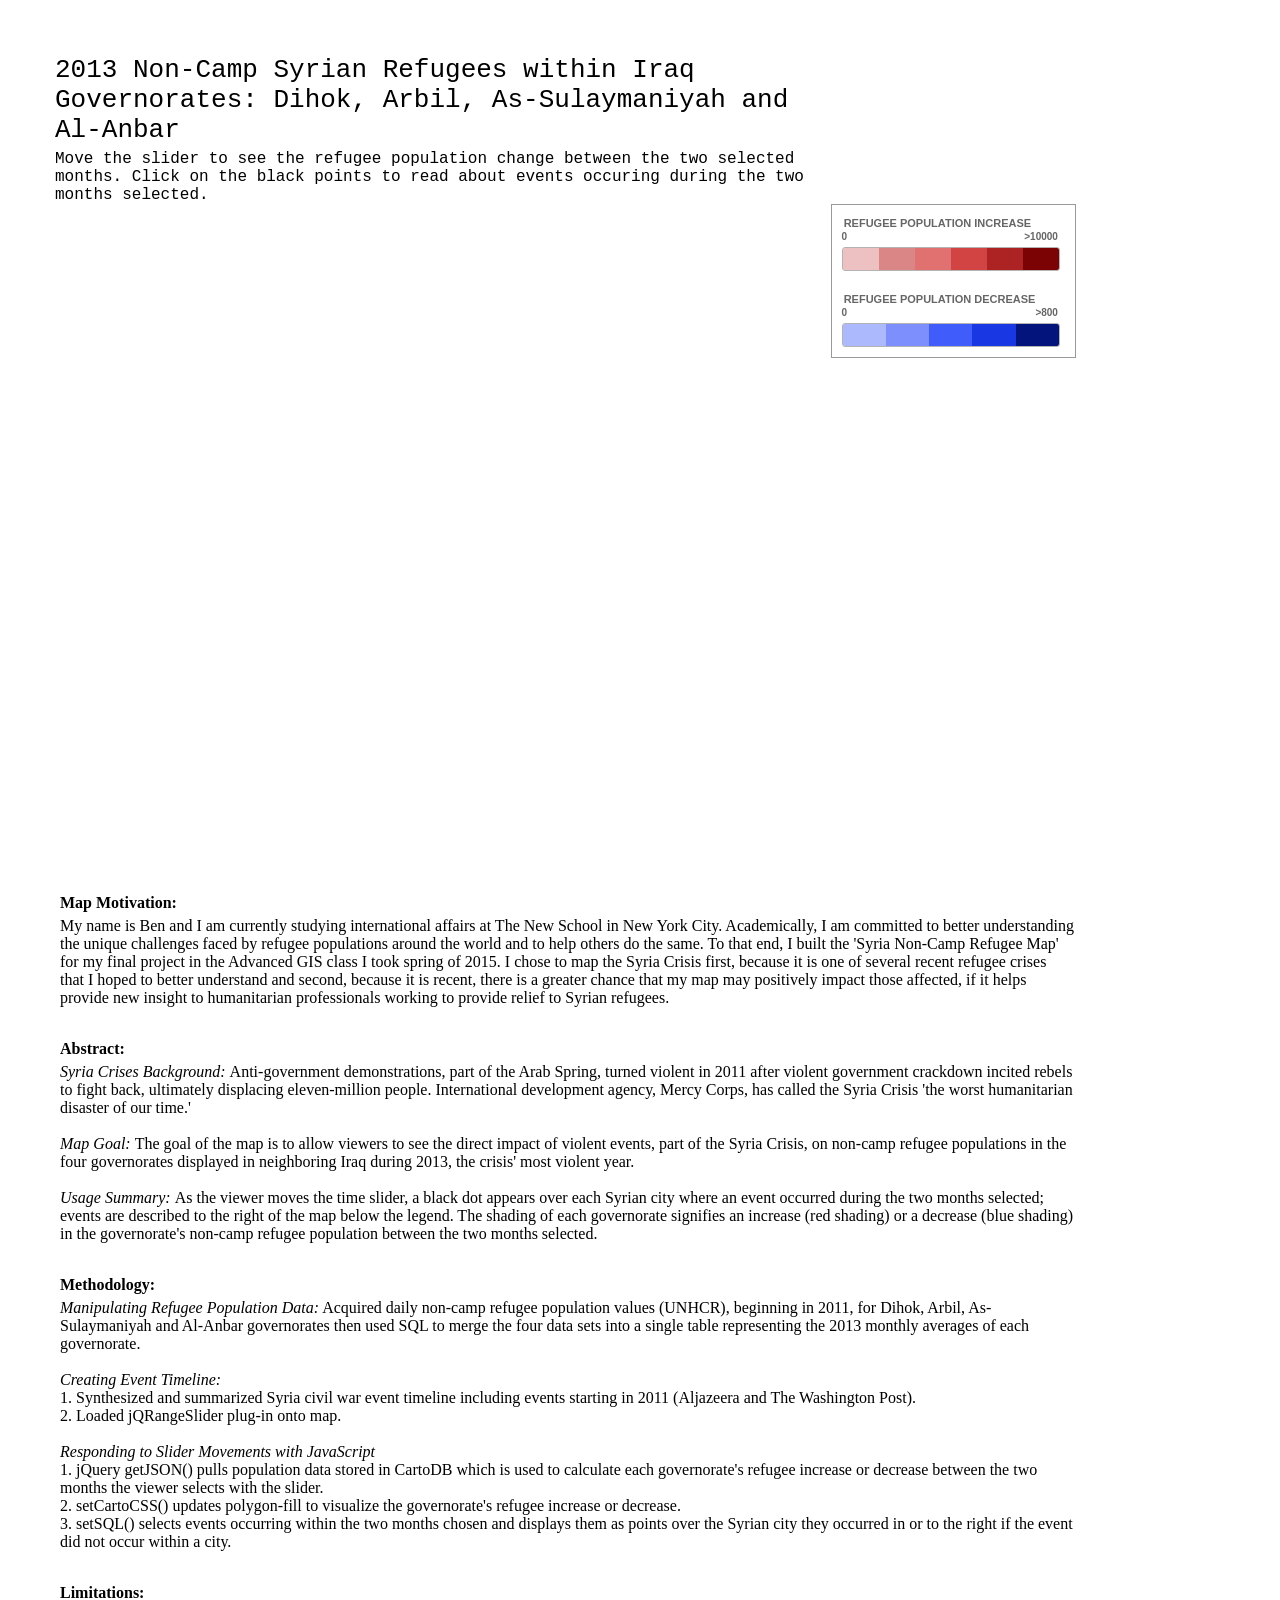
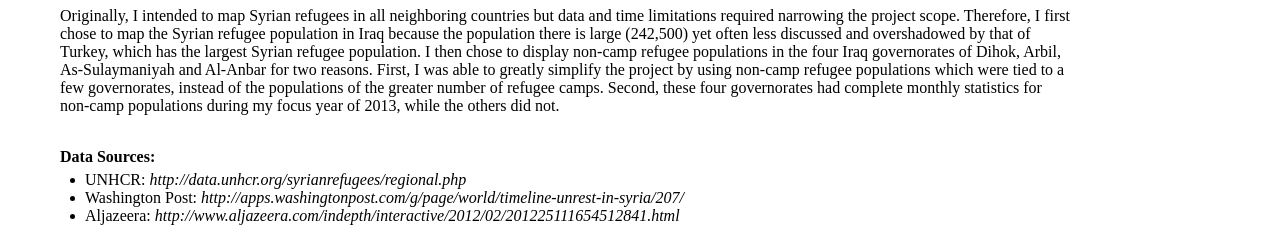
<file: index.html>
<!DOCTYPE html>
<html>
  <head>



    <meta charset="UTF-8">
    <title>Syrian Refugees in Iraq</title>
    <!-- The style.css file allows you to change the look of your web pages.
         If you include the next line in all your web pages, they will all share the same look.
         This makes it easier to make new pages for your site. -->

    <script src="./jquery-2.1.1.min.js"></script>


      <!--
    Load CartoDB's code so we can pull in our CartoDB maps.
    -->
    <script src="./cartodb-3.14.2.js"></script>
    <script src="./jquery-ui.1.10.3.js"></script>

    <!--Load jQRangeSlider-->
    <!--<script src="https://rawgit.com/aceb694/jQRangeSlider-5.7.1/master/jQRangeSlider-min.js"></script>-->
    <!--<script src="https://rawgit.com/aceb694/jQRangeSlider-5.7.1/master/jQAllRangeSliders-min.js"></script>-->
    <script src="./jQDateRangeSlider-withRuler-min.js"></script>




    <link rel="stylesheet" href="./css/cartodb.css" type="text/css"/>
    <link rel="stylesheet" href="./css/jquery-ui.css" type="text/css"/>

    <!--jQRangeSlider-->
    <link rel="stylesheet" href="./css/iThing.css" type="text/css" />

  <style>

    html, body {
      height: 100%;
      margin: 0;
      padding: 25px;
      width: 100%;
    }



    #map {
      position: relative;
      z-index: 1;
      display: inline-block;
      float: left;
      height: 75%;
      width: 60%;
      zoom: .8;
  }


      #slider {
          position: absolute;
          z-index: 2;
          bottom: 40px;
          right: 40px;
          left:40px;
          width: 80%;
        }

       


        #legends
        {
             float: left;
             width: 19%;
             border: 1px solid #999;
             margin-left: 1%;

        }

        #events
        {
           float: left;
           display: inline-block;
           z-index: 4;
           width: 20%;
           height: 29%;
           color: black;
           font-family: monospace;
           margin-left: 1%;
           margin-right: 1%;
           margin-top: 1%;
        }

        div.cartodb-legend.density ul
        {
            min-width: 100%;
        }

        div.cartodb-legend .legend-title {
              margin: 1%;
        }



       div.cartodb-legend.density{
           float: left;
           box-shadow: none;
           border: none;
           position: static;
           height: 30%;
           width: 89%;
           padding: 4%;
       }

       #title{
          display: inline-block;
          padding: 5px 5px 0 5px;
          font-family: monospace;
          width: 60%;
          font-size: 26px;
          display: inline-block;
       }

       #sub_heading{
          display: inline-block;
          padding: 5px 5px 0 5px;
          font-family: monospace;
          width: 60%;
          font-size: 16px;
          display: inline-block;
       }

  #title2{
    display: inline-block;
    width: 100%;
    margin-top: 15px;
    padding-bottom: 5px;
  }

  bullet{
      width: 5px;
      height: 5px;
      margin-bottom: 2px;
      margin-right: 10px;
      background: black;
      display: inline-block;
      border-radius: 15px;
  }

  #title2 {
    margin-left: 10px;
  }

  #text {
    margin-left: 10px;
  }

  bullet{
    margin-left: 10px;
  }

  #bodyContainer{
    width: 80%;
  }



  </style>
  </head>
  <body>

<!--  /--------------------------------CREATE BODY DIVS------------------------------------------------------------/  -->


    <div id="title">
      2013 Non-Camp Syrian Refugees within Iraq Governorates: Dihok, Arbil, As-Sulaymaniyah and Al-Anbar
    </div>

    <div id="sub_heading">
    Move the slider to see the refugee population change between the two selected months. Click on the black points to read about events occuring during the two months selected.
    </div>


    <div id="map">
            <div id="slider"></div>
    </div>
    
    <div id="legends"></div>
    <div id="events"></div>

<div id="bodyContainer">
                 <div id="title2"><b>Map Motivation:</b></div>
                 <div id="text">My name is Ben and I am currently studying international affairs at The New School in New York City. Academically, I am committed to better understanding the unique challenges faced by refugee populations around the world and to help others do the same. To that end, I built the 'Syria Non-Camp Refugee Map' for my final project in the Advanced GIS class I took spring of 2015. I chose to map the Syria Crisis first, because it is one of several recent refugee crises that I hoped to better understand and second, because it is recent, there is a greater chance that my map may positively impact those affected, if it helps provide new insight to humanitarian professionals working to provide relief to Syrian refugees.</div>
                 </br>
         <div id="title2"><b>Abstract:</b></div>
                 <div id="text"><i>Syria Crises Background: </i>Anti-government demonstrations, part of the Arab Spring, turned violent in 2011 after violent government crackdown incited rebels to fight back, ultimately displacing eleven-million people. International development agency, Mercy Corps, has called the Syria Crisis 'the worst humanitarian disaster of our time.' 
                 </br></br>
                 <i>Map Goal: </i>The goal of the map is to allow viewers to see the direct impact of violent events, part of the Syria Crisis, on non-camp refugee populations in the four governorates displayed in neighboring Iraq during 2013, the crisis' most violent year.
                 </br></br>
                 <i>Usage Summary: </i>As the viewer moves the time slider, a black dot appears over each Syrian city where an event occurred during the two months selected; events are described to the right of the map below the legend. The shading of each governorate signifies an increase (red shading) or a decrease (blue shading) in the governorate's non-camp refugee population between the two months selected. 
                 </br>
                 </div>
                 </br>
                 <div id="title2"><b>Methodology:</b></div>
                 <div id="text"><i>Manipulating Refugee Population Data:</i> Acquired daily non-camp refugee population values (UNHCR), beginning in 2011, for Dihok, Arbil, As-Sulaymaniyah and Al-Anbar governorates then used SQL to merge the four data sets into a single table representing the 2013 monthly averages of each governorate.</br></br>
                          <i>Creating Event Timeline:</i></br>
                          1. Synthesized and summarized Syria civil war event timeline including events starting in 2011 (Aljazeera and The Washington Post).</br>
                          2. Loaded jQRangeSlider plug-in onto map.</br></br>
                          <i>Responding to Slider Movements with JavaScript</i></br>
                          1. jQuery getJSON() pulls population data stored in CartoDB which is used to calculate each governorate's refugee increase or decrease between the two months the viewer selects with the slider.</br>
                          2. setCartoCSS() updates polygon-fill to visualize the governorate's refugee increase or decrease.</br>
                          3. setSQL() selects events occurring within the two months chosen and displays them as points over the Syrian city they occurred in or to the right if the event did not occur within a city.</br>
                          </div>
                </br>
                <div id="title2"><b>Limitations:</b></div>
                <div id="text">Originally, I intended to map Syrian refugees in all neighboring countries but data and time limitations required narrowing the project scope. Therefore, I first chose to map the Syrian refugee population in Iraq because the population there is large (242,500) yet often less discussed and overshadowed by that of Turkey, which has the largest Syrian refugee population. I then chose to display non-camp refugee populations in the four Iraq governorates of Dihok, Arbil, As-Sulaymaniyah and Al-Anbar for two reasons. First, I was able to greatly simplify the project by using non-camp refugee populations which were tied to a few governorates, instead of the populations of the greater number of refugee camps. Second, these four governorates had complete monthly statistics for non-camp populations during my focus year of 2013, while the others did not.
                </div>
                </br>
                <div id="title2"><b>Data Sources:</b></div>
                <div id="text"><bullet></bullet>UNHCR: <i>http://data.unhcr.org/syrianrefugees/regional.php</i></br><bullet></bullet>Washington Post: <i>http://apps.washingtonpost.com/g/page/world/timeline-unrest-in-syria/207/</i></br><bullet></bullet>Aljazeera: <i>http://www.aljazeera.com/indepth/interactive/2012/02/201225111654512841.html</i>
                </div>
</div>



<!--------------------------------END CREATE BODY DIVS------------------------------------------------------------      -->


<script>
/*--------------------------------START GENERATE SLIDER------------------------------------------------------------*/
        /*label array for date range slider*/
/*--------------------------------END GENERATE SLIDER------------------------------------------------------------ */







/*------------------------------START: DECLARE GLOBAL VARIABLES------------------------------------------------------------*/





         var As_Sulaymaniyah;
         var Al_Anbar;
         var Arbil;
         var Dihok;
         var SyriaEventsJSON;




         var RefugeePopulationLayer;

          

         var EventsLayer;

        var blue5 = 'hsla(231, 95%, 25%, 1)';
        var blue4 = 'hsla(231, 95%, 45%, 0.92)';
        var blue3 = 'hsla(231, 95%, 55%, 0.85)';
        var blue2 = 'hsla(231, 95%, 65%, 0.75)';
        var blue1 = 'hsla(231, 95%, 75%, 0.66)';

        var red6 = 'hsla(360, 95%, 25%, 1)';
        var red5 = 'hsla(360, 85%, 35%, 0.91)';
        var red4 = 'hsla(360, 75%, 45%, 0.83)';
        var red3 = 'hsla(360, 65%, 55%, 0.75)';
        var red2 = 'hsla(360, 55%, 55%, 0.68)';
        var red1 = 'hsla(360, 55%, 75%, 0.62)';

        var line_color = 'white';
        var line_width = .5;


         /*------------------------------END: DECLARE GLOBAL VARIABLES------------------------------------------------------------*/








/*------------------------------START: PULL DATA FROM DATABASE------------------------------------------------------------*/

    $(document).ready(function()
    {
        $.getJSON('https://aceb694.cartodb.com/api/v2/sql?q=SELECT%20monthly_pop_avg::integer%20AS%20monthly_pop_avg_int,%20month,%20year,%20governorate%20FROM%20sulaymaniyah_anbar_erbil_duhok_ver3%20WHERE%20year%20=%202013%20AND%20governorate%20=%20%27As-Sulaymaniyah%27%20ORDER%20BY%20month')
        .done(function (JSONarray)
        {
          As_Sulaymaniyah =  JSONarray;
        })

        $.getJSON('https://aceb694.cartodb.com/api/v2/sql?q=SELECT%20monthly_pop_avg::integer%20AS%20monthly_pop_avg_int,%20month,%20year,%20governorate%20FROM%20sulaymaniyah_anbar_erbil_duhok_ver3%20WHERE%20year%20=%202013%20AND%20governorate%20=%20%27Al-Anbar%27%20ORDER%20BY%20month')
        .done(function (JSONarray)
        {
          Al_Anbar =  JSONarray;
        })

        $.getJSON('https://aceb694.cartodb.com/api/v2/sql?q=SELECT%20monthly_pop_avg::integer%20AS%20monthly_pop_avg_int,%20month,%20year,%20governorate%20FROM%20sulaymaniyah_anbar_erbil_duhok_ver3%20WHERE%20year%20=%202013%20AND%20governorate%20=%20%27Arbil%27%20ORDER%20BY%20month')
        .done(function (JSONarray)
        {
          Arbil =  JSONarray;
        })

        $.getJSON('https://aceb694.cartodb.com/api/v2/sql?q=SELECT%20monthly_pop_avg::integer%20AS%20monthly_pop_avg_int,%20month,%20year,%20governorate%20FROM%20sulaymaniyah_anbar_erbil_duhok_ver3%20WHERE%20year%20=%202013%20AND%20governorate%20=%20%27Dihok%27%20ORDER%20BY%20month')
        .done(function (JSONarray)
        {
          Dihok =  JSONarray;
        })

        $.getJSON('https://aceb694.cartodb.com/api/v2/sql?q=SELECT%20*%20FROM%20syria_timeline_28coordinates_only_29_ver3%20WHERE EXTRACT(YEAR from%20date)%20=%202013')
        .done(function (JSONarray)
        {
             SyriaEventsJSON =  JSONarray;

             /*construct MinMaxSliderValues array manually and pass to PostSyriaEventsJSONtoPage so events will list on page load, later values in MinMaxSliderValues are pulled from the slider based on the slier position*/
             var MinMaxSliderValues = new Object();

             MinMaxSliderValues.minMonth_ArrayAccess = 0;
             MinMaxSliderValues.maxMonth_ArrayAccess = 1;

           MinMaxSliderValues.minMonth_NumericalMonth = 1;
           MinMaxSliderValues.maxMonth_NumericalMonth = 2;

             PostSyriaEventsJSONtoPage(MinMaxSliderValues);
        })



    });
/*-------------------------------END: PULL DATA FROM DATABASE------------------------------------------------------------*/








/*-------------------------------START: LOAD CARTODB MAP------------------------------------------------------------*/


    $(document).ready(function ()
    {

        cartodb.createVis('map', 'https://aceb694.cartodb.com/api/v2/viz/84796788-fd7e-11e4-a92a-0e9d821ea90d/viz.json',
        {
            cartodb_logo: false,
            legends: false,
            search: false,
            shareable: false,
            center_lat: 33.366759,
            center_lon: 40.630560,
            infowindow: true
        }).done(function(vis,layers)
        {


          generateSlider();

            RefugeePopulationLayer = layers[1].getSubLayer(0);   //default valus are set in cartodb, if layer loads blank make sure cartodb map is set


            EventsLayer = layers[1].getSubLayer(1); //default valus are set in cartodb, if layer loads blank make sure cartodb map is set

        });
              
    var densityLegendIncrease = new cdb.geo.ui.Legend.Density(
    {
      title: "Refugee Population Increase",
      left: "0", right: ">10000", colors: [ red1, red2, red3, red4, red5, red6 ]
    });

    $('#legends').append(densityLegendIncrease.render().el);




    var densityLegendDecrease = new cdb.geo.ui.Legend.Density({
        title: "Refugee Population Decrease",
        left: "0", right: ">800", colors: [ blue1, blue2, blue3, blue4, blue5 ]
    });

    $('#legends').append(densityLegendDecrease.render().el);

    });


/*-------------------------------END: LOAD CARTODB MAP------------------------------------------------------------*/









/*-------------------------------START: EVENT HANDLERS------------------------------------------------------------*/


    $("#slider").on("valuesChanging",

      function(e, sliderData)
      {
          console.log(As_Sulaymaniyah);
          console.log(Al_Anbar);
          console.log(Arbil);
          console.log(Dihok);

          var MinMaxSliderValues = getMinMaxMonth(e, sliderData);  //retrieve left and right slider values

          //console.log('line 548: minMonth = ' + MinMaxSliderValues.minMonth + ', maxMonth = ' + MinMaxSliderValues.maxMonth);

          var AvgMonthlyRefugeePopDiff = CalculateRefugeePopDifferences(MinMaxSliderValues);

          console.log(AvgMonthlyRefugeePopDiff);

          //console.log('line 552: ' + AvgMonthlyRefugeePopDiff);

          setCSSandEvents(MinMaxSliderValues, AvgMonthlyRefugeePopDiff);

      });



/*-------------------------------END: EVENT HANDLERS------------------------------------------------------------*/


/*-------------------------------END: FUNCTION START------------------------------------------------------------*/


function generateSlider()
{

  var months = ["Jan", "Feb", "Mar", "Apr", "May", "Jun", "Jul", "Aug", "Sept", "Oct", "Nov", "Dec"];

        /*Add Date Range Slider with the following options*/
        $("#slider").dateRangeSlider(
        {
            valueLabels: "hide",
            defaultValues:
            {
                min: new Date(2013, 0),
                max: new Date(2013, 2, 1)
            },
            bounds:
            {
                min: new Date(2013, 0),
                max: new Date(2013, 12, 1)
            },
            step:
            {
                months: 1
            },
            /*The option scales requires an array of objects. Each object represents the configuration of one level.
            Scale configuration object can contain 5 functions:*/
            scales:
            [{
                //first: function(value){ return value; },
                //end: function(value) {return value; },
                next: function(value)
                {
                    var next = new Date(value);
                    return new Date(next.setMonth(value.getMonth() + 1));
                },
                label: function(value)
                {
                    return months[value.getMonth()];
                }/*,
                format: function(tickContainer, tickStart, tickEnd){
                  tickContainer.addClass("myCustomClass");
                }*/
            }]
        });
}


function getMinMaxMonth(e, sliderData)
{

      var MinMaxSliderValues = new Object();

      
      /*console.log('in Get MinMaxFunction before storing max value, minMonth = ' + sliderData.values.min.getMonth() + ', maxMonth = ' + sliderData.values.max.getMonth());*/

      MinMaxSliderValues.minMonth_ArrayAccess = sliderData.values.min.getMonth();  //retrieve the month the left most slider is on, if it is January value will be 0 and therefore suitable for accessing the Januaryith element in the local array

      MinMaxSliderValues.minMonth_NumericalMonth = sliderData.values.min.getMonth() + 1; //because it will be 0 if January is selected it must be incremented so that 1 is used for January when querying the SQL table
      

      if(sliderData.values.max.getMonth() == 0)
      {
          MinMaxSliderValues.maxMonth_ArrayAccess = 11; /*because the slider value is 0 when it is selecting december, and it should be 11 because december data is in the array element 11*/
          MinMaxSliderValues.maxMonth_NumericalMonth = 12; //If max slider returns 0 it is on Decmeber and December value must be 12 when querying the SQL table
      }
      else
      {
          MinMaxSliderValues.maxMonth_ArrayAccess =  sliderData.values.max.getMonth() - 1; //ex: maxslider value returnes 2 by default when on February but should be 1 when addressing February the second month which is the second array element 
          MinMaxSliderValues.maxMonth_NumericalMonth = sliderData.values.max.getMonth(); //ex: max slider returns 2 by default it is on February and this is the value that needs to be used when querying Februaryth array elements
      }

      
      console.log('Array Access Values, minMonth = ' + MinMaxSliderValues.minMonth_ArrayAccess + ', maxMonth = ' + MinMaxSliderValues.maxMonth_ArrayAccess);
      console.log('SQL Access Values, minMonth = ' + MinMaxSliderValues.minMonth_NumericalMonth + ', maxMonth = ' + MinMaxSliderValues.maxMonth_NumericalMonth);

      return MinMaxSliderValues;
}


function CalculateRefugeePopDifferences(MinMaxSliderValues)
{


  return AvgMonthlyRefugeePopDiff = [
  {
    governorate: "Al-Anbar",
    diffInMonths: Al_Anbar.rows[MinMaxSliderValues.maxMonth_ArrayAccess].monthly_pop_avg_int - Al_Anbar.rows[MinMaxSliderValues.minMonth_ArrayAccess].monthly_pop_avg_int,
  },
  {
    governorate: "As-Sulaymaniyah",
    diffInMonths: As_Sulaymaniyah.rows[MinMaxSliderValues.maxMonth_ArrayAccess].monthly_pop_avg_int - As_Sulaymaniyah.rows[MinMaxSliderValues.minMonth_ArrayAccess].monthly_pop_avg_int
  },
  {
    governorate: "Arbil",
    diffInMonths: Arbil.rows[MinMaxSliderValues.maxMonth_ArrayAccess].monthly_pop_avg_int - Arbil.rows[MinMaxSliderValues.minMonth_ArrayAccess].monthly_pop_avg_int
  },
  {
    governorate: "Dihok",
    diffInMonths: Dihok.rows[MinMaxSliderValues.maxMonth_ArrayAccess].monthly_pop_avg_int - Dihok.rows[MinMaxSliderValues.minMonth_ArrayAccess].monthly_pop_avg_int
  }];
}


function setCSSandEvents(MinMaxSliderValues, AvgMonthlyRefugeePopDiff)
{

          for(var i =0; i<4; i++)
            {
                if(AvgMonthlyRefugeePopDiff[i].diffInMonths <= -801)
                {
                     // AvgMonthlyRefugeePopDiff[i].hexColor = '#0000FF';
                     // AvgMonthlyRefugeePopDiff[i].opacity =  1;
                     // AvgMonthlyRefugeePopDiff[i].hsla = 'hsla(231, 95%, 25%, 1)';
                     AvgMonthlyRefugeePopDiff[i].hsla = blue5;
                }
                else if(AvgMonthlyRefugeePopDiff[i].diffInMonths <= -600)
                {
                     // AvgMonthlyRefugeePopDiff[i].hexColor = '#0000FF';
                     // AvgMonthlyRefugeePopDiff[i].opacity =  .028;
                     // AvgMonthlyRefugeePopDiff[i].hsla = 'hsla(231, 95%, 45%, 0.92)';
                     AvgMonthlyRefugeePopDiff[i].hsla = blue4;
                }
                else if (AvgMonthlyRefugeePopDiff[i].diffInMonths <= -400)
                {
                     // AvgMonthlyRefugeePopDiff[i].hexColor = '#0000FF';
                     // AvgMonthlyRefugeePopDiff[i].opacity = .021;/
                     // AvgMonthlyRefugeePopDiff[i].hsla = 'hsla(231, 95%, 55%, 0.85)';
                     AvgMonthlyRefugeePopDiff[i].hsla = blue3;
                }
                else if(AvgMonthlyRefugeePopDiff[i].diffInMonths <= -200)
                {
                     // AvgMonthlyRefugeePopDiff[i].hexColor = '#0000FF';
                     // AvgMonthlyRefugeePopDiff[i].opacity =  .013;
                     // AvgMonthlyRefugeePopDiff[i].hsla = 'hsla(231, 95%, 65%, 0.75)';
                     AvgMonthlyRefugeePopDiff[i].hsla = blue2;
                }
                else if(AvgMonthlyRefugeePopDiff[i].diffInMonths <= 0)
                {
                     // AvgMonthlyRefugeePopDiff[i].hexColor = '#0000FF';
                     // AvgMonthlyRefugeePopDiff[i].opacity =  .008;
                     // AvgMonthlyRefugeePopDiff[i].hsla = 'hsla(231, 95%, 75%, 0.66)';
                     AvgMonthlyRefugeePopDiff[i].hsla = blue1;
                }
                else if(AvgMonthlyRefugeePopDiff[i].diffInMonths <= 1999)
                {
                     // AvgMonthlyRefugeePopDiff[i].hexColor = '#FF0000';
                     // AvgMonthlyRefugeePopDiff[i].opacity = .008;
                     // AvgMonthlyRefugeePopDiff[i].hsla = 'hsla(360, 55%, 75%, 0.62)';
                     AvgMonthlyRefugeePopDiff[i].hsla = red1;
                }
                else if(AvgMonthlyRefugeePopDiff[i].diffInMonths <= 3999)
                 {
                     // AvgMonthlyRefugeePopDiff[i].hexColor = '#FF0000';
                     // AvgMonthlyRefugeePopDiff[i].opacity = .013;
                     // AvgMonthlyRefugeePopDiff[i].hsla = 'hsla(360, 55%, 55%, 0.68)';
                     AvgMonthlyRefugeePopDiff[i].hsla = red2;
                }
                else if(AvgMonthlyRefugeePopDiff[i].diffInMonths <= 5999)
                {
                     // AvgMonthlyRefugeePopDiff[i].hexColor = '#FF0000';
                     // AvgMonthlyRefugeePopDiff[i].opacity = .021;
                     // AvgMonthlyRefugeePopDiff[i].hsla = 'hsla(360, 65%, 55%, 0.75)';
                     AvgMonthlyRefugeePopDiff[i].hsla = red3;
                }
                else if(AvgMonthlyRefugeePopDiff[i].diffInMonths <= 7999)
                {
                     // AvgMonthlyRefugeePopDiff[i].hexColor = '#FF0000';
                     // AvgMonthlyRefugeePopDiff[i].opacity = .028;
                     // AvgMonthlyRefugeePopDiff[i].hsla = 'hsla(360, 75%, 45%, 0.83)';
                     AvgMonthlyRefugeePopDiff[i].hsla = red4;
                }
                else if(AvgMonthlyRefugeePopDiff[i].diffInMonths <= 10000)
                {
                     // AvgMonthlyRefugeePopDiff[i].hexColor = '#FF0000';
                     // AvgMonthlyRefugeePopDiff[i].opacity = .054;
                     // AvgMonthlyRefugeePopDiff[i].hsla = 'hsla(360, 85%, 35%, 0.91)';
                     AvgMonthlyRefugeePopDiff[i].hsla = red5;
                }
                else if(AvgMonthlyRefugeePopDiff[i].diffInMonths > 10000)
                {
                     // AvgMonthlyRefugeePopDiff[i].hexColor = '#FF0000';
                     // AvgMonthlyRefugeePopDiff[i].opacity = 1;
                     // AvgMonthlyRefugeePopDiff[i].hsla = 'hsla(360, 95%, 25%, 1)';
                     AvgMonthlyRefugeePopDiff[i].hsla = red6;
                }
             }

  RefugeePopulationLayer.set({sql: "SELECT * FROM sulaymaniyah_anbar_erbil_duhok_ver3 WHERE year = 2013 AND month = " + MinMaxSliderValues.maxMonth_NumericalMonth,
    cartocss: "#sulaymaniyah_anbar_erbil_duhok_ver3[governorate='" + AvgMonthlyRefugeePopDiff[0].governorate + "']{polygon-fill: " + AvgMonthlyRefugeePopDiff[0].hsla + "; line-color: " + line_color + "; line-width: " + line_width + ";}[governorate='" + AvgMonthlyRefugeePopDiff[1].governorate + "']{polygon-fill: " + AvgMonthlyRefugeePopDiff[1].hsla + "; line-color: " + line_color + "; line-width: " + line_width + ";}[governorate='" + AvgMonthlyRefugeePopDiff[2].governorate + "']{polygon-fill: " + AvgMonthlyRefugeePopDiff[2].hsla + "; line-color: " + line_color + "; line-width: " + line_width + ";}[governorate='" + AvgMonthlyRefugeePopDiff[3].governorate + "']{polygon-fill: " + AvgMonthlyRefugeePopDiff[3].hsla + "; line-color: " + line_color + "; line-width: " + line_width + ";}"});

      //var decrementMaxMonth = MinMaxSliderValues.maxMonth - 1; //used in the below 

          EventsLayer.setSQL("SELECT * FROM syria_timeline_28coordinates_only_29_ver3 WHERE EXTRACT(YEAR from date) = 2013 AND (EXTRACT(MONTH from date) = " + MinMaxSliderValues.minMonth_NumericalMonth + " OR EXTRACT(MONTH from date) = " + MinMaxSliderValues.maxMonth_NumericalMonth + ")");



        $('#events').empty();

        //console.log('minMonth = ' + MinMaxSliderValues.minMonth + ', maxMonth = ' + MinMaxSliderValues.maxMonth);

        
        //console.log('SyriaEventsJSON length = ' + SyriaEventsJSON.rows.length);



        PostSyriaEventsJSONtoPage(MinMaxSliderValues);

}

function PostSyriaEventsJSONtoPage(MinMaxSliderValues)
{
  for(var i = 0; i<SyriaEventsJSON.rows.length; i++)
    {
      if((SyriaEventsJSON.rows[i].numerical_month == MinMaxSliderValues.minMonth_NumericalMonth) || (SyriaEventsJSON.rows[i].numerical_month == MinMaxSliderValues.maxMonth_NumericalMonth))
      {
        if(SyriaEventsJSON.rows[i].governorate == "")   //if governorate column (should be called city) is empty then don't output it
        {
          $('#events').append(SyriaEventsJSON.rows[i].month + " " + SyriaEventsJSON.rows[i].numerical_day + ": " + SyriaEventsJSON.rows[i].event_short_discription + "</br></br>");
        } 
        else  //if governorate column (should be called city) contains city name then output it
        {
          $('#events').append(SyriaEventsJSON.rows[i].month + " " + SyriaEventsJSON.rows[i].numerical_day + " in " + SyriaEventsJSON.rows[i].governorate + ": " + SyriaEventsJSON.rows[i].event_short_discription + "</br></br>");
        }

      }

    }
}

function monthNumberToWord(value)
{
    switch(value)
    {
      case 0:
      return "January";
      break;

      case 1:
      return "February";
      break;

      case 2:
      return "March";
      break;

      case 3:
      return "April";
      break;

      case 4:
      return "May";
      break;

      case 5:
      return "June";
      break;

      case 6:
      return "July";
      break;

      case 7:
      return "August";
      break;

      case 8:
      return "September";
      break;

      case 9:
      return "October";
      break;

      case 10:
      return "November";
      break;

      case 11:
      return "December";
      break;
    }
}

    </script>


</body>
</html>
</file>
<file: css/cartodb.css>
/* CartoDB.css minified version: 3.14.1 */
div.cartodb-popup.dark .jspContainer:after{background:-webkit-gradient(linear,50% 0,50% 100%,color-stop(0%,rgba(0,0,0,0)),color-stop(100%,rgba(0,0,0,1)));background:-webkit-linear-gradient(top,rgba(0,0,0,0),rgba(0,0,0,1));background:-moz-linear-gradient(top,rgba(0,0,0,0),rgba(0,0,0,1));background:-o-linear-gradient(top,rgba(0,0,0,0),rgba(0,0,0,1));background:linear-gradient(top,rgba(0,0,0,0),rgba(0,0,0,1))}div.cartodb-popup.dark .jspContainer:before{background:-webkit-gradient(linear,50% 0,50% 100%,color-stop(0%,rgba(0,0,0,1)),color-stop(100%,rgba(0,0,0,0)));background:-webkit-linear-gradient(top,rgba(0,0,0,1),rgba(0,0,0,0));background:-moz-linear-gradient(top,rgba(0,0,0,1),rgba(0,0,0,0));background:-o-linear-gradient(top,rgba(0,0,0,1),rgba(0,0,0,0));background:linear-gradient(top,rgba(0,0,0,1),rgba(0,0,0,0))}div.cartodb-popup.dark{background:url(../img/dark.png) no-repeat -226px 0}div.cartodb-popup.dark div.cartodb-popup-content-wrapper{background:url(../img/dark.png) repeat-y -452px 0}div.cartodb-popup.dark div.cartodb-popup-tip-container{background:url(../img/dark.png) no-repeat 0 0}div.cartodb-popup.dark a.cartodb-popup-close-button{background:url(../img/dark.png) no-repeat 0 -23px}div.cartodb-popup.dark h4{color:#999}div.cartodb-popup.dark p{color:#FFF}div.cartodb-popup.dark a{color:#397DB9}div.cartodb-popup.dark p.empty{font-style:italic;color:#AAA}div.cartodb-popup.dark .jspDrag{background:#AAA;background:rgba(255,255,255,.5)}div.cartodb-popup.dark .jspDrag:hover{background:#DEDEDE;background:rgba(255,255,255,.8)}div.cartodb-popup.v2.dark{background:#000}div.cartodb-popup.v2.dark div.cartodb-popup-tip-container:after,div.cartodb-popup.v2.dark:before{border-top-color:#000}div.cartodb-popup.v2.dark a.cartodb-popup-close-button{background:#000}div.cartodb-popup.v2.dark a.cartodb-popup-close-button:after,div.cartodb-popup.v2.dark a.cartodb-popup-close-button:before{background:#fff}@media \0screen\,screen\9{div.cartodb-popup.v2.dark{border:4px solid #AAA}div.cartodb-popup.v2.dark div.cartodb-popup-tip-container{border-top:18px solid #000}div.cartodb-popup.v2.dark a.cartodb-popup-close-button{border:2px solid #AAA;color:#fff}div.cartodb-popup.v2.dark a.cartodb-popup-close-button:hover{border:2px solid #BBB}}div.cartodb-infowindow{position:absolute;z-index:12}div.cartodb-popup{position:relative;width:226px;height:auto;padding:7px 0 0;margin:0;background:url(../img/light.png) no-repeat -226px 0}div.cartodb-popup div.cartodb-popup-content-wrapper{width:190px;max-width:190px;padding:12px 19px;overflow-x:hidden;background:url(../img/light.png) repeat-y -452px 0}div.cartodb-popup div.cartodb-popup-content{display:block;width:190px;max-width:190px;min-height:5px;height:auto;max-height:185px;margin:0;padding:0;overflow-y:auto;overflow-x:hidden!important;outline:0;text-align:left}div.cartodb-popup .jspContainer:after,div.cartodb-popup .jspContainer:before{content:'';position:absolute;left:0;right:12px;display:block;height:10px;width:190px;z-index:5}div.cartodb-popup .jspContainer:after{bottom:0;background:-webkit-gradient(linear,50% 0,50% 100%,color-stop(0%,rgba(255,255,255,0)),color-stop(100%,rgba(255,255,255,1)));background:-webkit-linear-gradient(top,rgba(255,255,255,0),rgba(255,255,255,1));background:-moz-linear-gradient(top,rgba(255,255,255,0),rgba(255,255,255,1));background:-o-linear-gradient(top,rgba(255,255,255,0),rgba(255,255,255,1));background:linear-gradient(top,rgba(255,255,255,0),rgba(255,255,255,1));filter:progid:DXImageTransform.Microsoft.gradient(startColorstr='#ffffff', endColorstr='#00ffffff', GradientType=0)}div.cartodb-popup .jspContainer:before{top:0;background:-webkit-gradient(linear,50% 0,50% 100%,color-stop(0%,rgba(255,255,255,1)),color-stop(100%,rgba(255,255,255,0)));background:-webkit-linear-gradient(top,rgba(255,255,255,1),rgba(255,255,255,0));background:-moz-linear-gradient(top,rgba(255,255,255,1),rgba(255,255,255,0));background:-o-linear-gradient(top,rgba(255,255,255,1),rgba(255,255,255,0));background:linear-gradient(top,rgba(255,255,255,1),rgba(255,255,255,0));filter:progid:DXImageTransform.Microsoft.gradient(startColorstr='#ffffff', endColorstr='#00ffffff', GradientType=0)}div.cartodb-popup div.cartodb-popup-tip-container{width:226px;height:20px;background:url(../img/light.png) no-repeat 0 0}div.cartodb-popup a.cartodb-popup-close-button{position:absolute;top:-9px;right:-9px;width:26px;height:26px;padding:0;background:url(../img/light.png) no-repeat 0 -23px;text-indent:-9999px;font-size:0;line-height:0;opacity:1;-ms-filter:"alpha(Opacity=100)";filter:alpha(Opacity=1);filter:alpha(opacity=100);text-transform:uppercase;z-index:3}div.cartodb-popup.header.no_fields div.cartodb-popup-content{display:none}div.cartodb-popup.header.no_fields div.cartodb-popup-content-wrapper div.cartodb-edit-buttons{padding-top:5px;margin-top:0}div.cartodb-popup.header.no_fields div.cartodb-edit-buttons{border:0;padding-top:0}div.cartodb-popup .jspContainer{overflow:hidden;position:relative;outline:0}div.cartodb-popup .jspContainer *{outline:0}div.cartodb-popup .jspPane{position:absolute;padding:4px 0 0!important;z-index:1}div.cartodb-popup .jspVerticalBar{position:absolute;top:0;right:0;width:6px;height:100%;background:0 0;z-index:10}div.cartodb-popup .jspHorizontalBar{position:absolute;bottom:0;left:0;width:100%;height:6px;background:0 0}div.cartodb-popup .jspHorizontalBar *,div.cartodb-popup .jspVerticalBar *{margin:0;padding:0}div.cartodb-popup .jspCap{display:none}div.cartodb-popup .jspHorizontalBar .jspCap{float:left}div.cartodb-popup .jspTrack{position:relative;cursor:pointer;background:0 0}div.cartodb-popup .jspDrag{position:relative;top:0;left:0;cursor:pointer;border-radius:10px;-moz-border-radius:10px;-webkit-border-radius:10px;background:#999;background:rgba(0,0,0,.16)}div.cartodb-popup .jspDrag:hover{background:#666;background:rgba(0,0,0,.5);cursor:pointer}div.cartodb-popup .jspHorizontalBar .jspDrag,div.cartodb-popup .jspHorizontalBar .jspTrack{float:left;height:100%}div.cartodb-popup .jspArrow{background:#50506d;text-indent:-20000px;display:block;cursor:pointer}div.cartodb-popup .jspArrow.jspDisabled{cursor:default;background:#80808d}div.cartodb-popup .jspVerticalBar .jspArrow{height:16px}div.cartodb-popup .jspHorizontalBar .jspArrow{width:16px;float:left;height:100%}div.cartodb-popup .jspVerticalBar .jspArrow:focus{outline:0}div.cartodb-popup .jspCorner{background:#eeeef4;float:left;height:100%}* html div.cartodb-popup .jspCorner{margin:0 -3px 0 0}div.cartodb-popup h1,div.cartodb-popup h2,div.cartodb-popup h3,div.cartodb-popup h4,div.cartodb-popup h5,div.cartodb-popup h6{display:block;width:190px;margin:0;padding:0;font-weight:700;font-family:"Helvetica Neue",Helvetica,Arial;color:#CCC;text-transform:uppercase;word-wrap:break-word;line-height:120%}div.cartodb-popup h1{font-size:24px}div.cartodb-popup h2{font-size:20px}div.cartodb-popup h3{font-size:15px}div.cartodb-popup h4{font-size:11px}div.cartodb-popup h5{font-size:10px}div.cartodb-popup h6{font-size:9px}div.cartodb-popup p{display:block;width:190px;max-width:190px;margin:0;padding:0 0 7px;font:400 13px Helvetica,Arial;word-wrap:break-word}div.cartodb-popup p.italic{font-style:italic}div.cartodb-popup p.loading{position:relative;display:block;width:170px;max-width:170px;margin:0;padding:0 0 0 30px;font:400 13px Helvetica,Arial;font-style:italic;word-wrap:break-word;line-height:21px}div.cartodb-popup p.error{position:relative;display:block;width:170px;max-width:170px;margin:0;padding:0;font:400 13px Helvetica,Arial;font-style:italic;word-wrap:break-word;line-height:18px}div.cartodb-popup p.empty{font-style:italic}div.cartodb-popup div.spinner{position:absolute!important;display:inline;top:0;left:0;margin:10px 0 0 10px}div.cartodb-popup.v2{width:226px;padding:0;margin:0 0 14px;-moz-box-shadow:0 0 0 4px rgba(0,0,0,.15);-webkit-box-shadow:0 0 0 4px rgba(0,0,0,.15);box-shadow:0 0 0 4px rgba(0,0,0,.15);-webkit-border-radius:2px;-moz-border-radius:2px;border-radius:2px;background:#fff}div.cartodb-popup.v2:before{content:'';position:absolute;bottom:-14px;left:0;width:0;height:0;margin-left:28px;border-left:0 solid transparent;border-right:14px solid transparent;border-top:14px solid #fff;z-index:2}div.cartodb-popup.v2 div.cartodb-popup-content-wrapper{width:auto;max-width:none;padding:12px;-webkit-border-radius:2px;-moz-border-radius:2px;border-radius:2px;background:0 0}div.cartodb-popup.v2 div.cartodb-popup-content{width:auto;max-width:none;display:block;background:0 0}div.cartodb-popup.v2 div.cartodb-popup-content h1,div.cartodb-popup.v2 div.cartodb-popup-content h2,div.cartodb-popup.v2 div.cartodb-popup-content h3,div.cartodb-popup.v2 div.cartodb-popup-content h4,div.cartodb-popup.v2 div.cartodb-popup-content h5,div.cartodb-popup.v2 div.cartodb-popup-content h6,div.cartodb-popup.v2 div.cartodb-popup-content p{width:auto;max-width:95%;display:block}div.cartodb-popup.v2 div.cartodb-popup-tip-container{position:absolute;bottom:-20px;left:-4px;width:20px;height:16px;margin-left:28px;background:0 0;overflow:hidden;z-index:0}div.cartodb-popup.v2 div.cartodb-popup-tip-container:before{content:'';position:absolute;width:20px;height:20px;left:0;top:-10px;margin-left:0;-ms-transform:skew(0,-45deg);-webkit-transform:skew(0,-45deg);transform:skew(0,-45deg);border-radius:0 0 0 10px;background:rgba(0,0,0,.15);z-index:0}div.cartodb-popup.v2 a.cartodb-popup-close-button{right:-12px;top:-12px;width:20px;height:20px;background:#fff;-webkit-border-radius:18px;-moz-border-radius:18px;border-radius:18px;box-shadow:0 0 0 3px rgba(0,0,0,.15)}div.cartodb-popup.v2 a.cartodb-popup-close-button:after,div.cartodb-popup.v2 a.cartodb-popup-close-button:before{content:'';position:absolute;top:9px;left:6px;width:8px;height:2px;background:#397DBA;-webkit-border-radius:3px;-moz-border-radius:3px;border-radius:3px}div.cartodb-popup.v2 a.cartodb-popup-close-button:before{-ms-transform:rotate(45deg);-webkit-transform:rotate(45deg);transform:rotate(45deg)}div.cartodb-popup.v2 a.cartodb-popup-close-button:after{-ms-transform:rotate(-45deg);-webkit-transform:rotate(-45deg);transform:rotate(-45deg)}div.cartodb-popup.v2 a.cartodb-popup-close-button:hover{box-shadow:0 0 0 3px rgba(0,0,0,.25)}@media \0screen\,screen\9{div.cartodb-popup.v2{border:4px solid #CCC}div.cartodb-popup.v2 div.cartodb-popup-tip-container{position:absolute;width:0;height:0;margin-left:28px;z-index:2;bottom:-18px;left:-4px;border-left:0 solid transparent;border-right:18px solid transparent;border-top:18px solid #fff}div.cartodb-popup.v2 a.cartodb-popup-close-button{right:-14px;top:-14px;width:18px;padding:0 0 0 2px;text-indent:0;font:700 11px Arial;font-weight:700;text-decoration:none;text-align:center;line-height:20px;border:2px solid #CCC}div.cartodb-popup.v2 a.cartodb-popup-close-button:after,div.cartodb-popup.v2 a.cartodb-popup-close-button:before{display:none}div.cartodb-popup.v2 a.cartodb-popup-close-button:hover{border:2px solid #999}}div.cartodb-popup.header.blue div.cartodb-popup-header{background:url(../img/headers.png) no-repeat 0 -40px}div.cartodb-popup.header.blue.header .cartodb-popup-header a{color:#fff}div.cartodb-popup.header.blue div.cartodb-popup-header h4{color:#1F4C7F}div.cartodb-popup.header.blue div.cartodb-popup-header span.separator{background:#225386}div.cartodb-popup.header.blue a.cartodb-popup-close-button{background:url(../img/headers.png) no-repeat -226px -40px}div.cartodb-popup.header.blue a.cartodb-popup-close-button:hover{background-position:-226px -66px}div.cartodb-popup.v2.header.blue div.cartodb-popup-header{background:0 0;background:-ms-linear-gradient(top,#4F9CD7,#2B68A8);background:-o-linear-gradient(right,#4F9CD7,#2B68A8);background:-webkit-linear-gradient(top,#4F9CD7,#2B68A8);background:-moz-linear-gradient(right,#4F9CD7,#2B68A8);-ms-filter:"progid:DXImageTransform.Microsoft.Gradient(startColorStr='#4F9CD7',endColorStr='#2B68A8',GradientType=0)"}div.cartodb-popup.v2.header.blue a.cartodb-popup-close-button{background:#fff}div.cartodb-popup.header{padding:0;background:0 0;box-shadow:none;-webkit-box-shadow:none;-moz-box-shadow:none;-o-box-shadow:none;border-bottom:0;border-radius:0;-webkit-border-radius:0;-moz-border-radius:0;-o-border-radius:0}div.cartodb-popup.header div.cartodb-popup-header{position:relative;width:188px;height:auto;max-height:62px;overflow:hidden;padding:17px 19px;background:url(../img/headers.png) no-repeat 0 -40px}div.cartodb-popup.header div.cartodb-popup-header h1{width:100%;margin:0;font:700 21px "Helvetica Neue",Helvetica,Arial;color:#FFF;line-height:23px;text-shadow:0 1px rgba(0,0,0,.5);word-wrap:break-word}div.cartodb-popup.header div.cartodb-popup-header h1 a{color:#fff;font-size:21px;word-wrap:break-word}div.cartodb-popup.header div.cartodb-popup-header h1 a:hover{text-decoration:underline}div.cartodb-popup.header div.cartodb-popup-header h1.loading{position:relative;display:block;width:auto;padding-right:0;padding-left:30px;font-size:14px;font-weight:400;line-height:19px}div.cartodb-popup.header div.cartodb-popup-header h1.error{position:relative;display:block;width:auto;padding-right:0;padding-left:0;font-size:14px;font-weight:400;font-style:italic;line-height:19px}div.cartodb-popup.header div.cartodb-popup-header h4{color:#1F4C7F}div.cartodb-popup.header div.cartodb-popup-header span.separator{position:absolute;bottom:0;left:4px;right:4px;height:1px;background:#225386}div.cartodb-popup.header div.cartodb-popup-content{max-height:150px}div.cartodb-popup.header a.cartodb-popup-close-button{background:url(../img/headers.png) no-repeat -226px -40px}div.cartodb-popup.header a.cartodb-popup-close-button:hover{background-position:-226px -66px}div.cartodb-popup.header.v2.header{-moz-box-shadow:0 0 0 4px rgba(0,0,0,.15);-webkit-box-shadow:0 0 0 4px rgba(0,0,0,.15);box-shadow:0 0 0 4px rgba(0,0,0,.15);-webkit-border-radius:2px;-moz-border-radius:2px;border-radius:2px;background:#fff}div.cartodb-popup.v2.header div.cartodb-popup-header{position:relative;width:auto;height:auto;max-height:62px;overflow:hidden;padding:17px 12px;background:0 0;background:-ms-linear-gradient(top,#4F9CD7,#2B68A8);background:-o-linear-gradient(right,#4F9CD7,#2B68A8);background:-webkit-linear-gradient(top,#4F9CD7,#2B68A8);background:-moz-linear-gradient(right,#4F9CD7,#2B68A8);-ms-filter:"progid:DXImageTransform.Microsoft.Gradient(startColorStr='#4F9CD7',endColorStr='#2B68A8',GradientType=0)";-webkit-border-top-left-radius:2px;-webkit-border-top-right-radius:2px;-moz-border-radius-topleft:2px;-moz-border-radius-topright:2px;border-top-left-radius:2px;border-top-right-radius:2px}div.cartodb-popup.v2.header div.cartodb-popup-header:before{content:'';position:absolute;bottom:0;left:0;right:0;width:100%;height:1px;background:rgba(0,0,0,.1)}div.cartodb-popup.v2.header a.cartodb-popup-close-button{right:-12px;top:-12px;width:20px;height:20px;background:#fff;-webkit-border-radius:18px;-moz-border-radius:18px;border-radius:18px;box-shadow:0 0 0 3px rgba(0,0,0,.15)}div.cartodb-popup.v2.header a.cartodb-popup-close-button:after,div.cartodb-popup.v2.header a.cartodb-popup-close-button:before{content:'';position:absolute;top:9px;left:6px;width:8px;height:2px;background:#397DBA;-webkit-border-radius:3px;-moz-border-radius:3px;border-radius:3px}div.cartodb-popup.v2.header a.cartodb-popup-close-button:before{-ms-transform:rotate(45deg);-webkit-transform:rotate(45deg);transform:rotate(45deg)}div.cartodb-popup.v2.header a.cartodb-popup-close-button:after{-ms-transform:rotate(-45deg);-webkit-transform:rotate(-45deg);transform:rotate(-45deg)}div.cartodb-popup.v2.header a.cartodb-popup-close-button:hover{box-shadow:0 0 0 3px rgba(0,0,0,.25)}@media \0screen\,screen\9{div.cartodb-popup.header.v2{border-bottom:4px solid #CCC}div.cartodb-popup.v2.header div.cartodb-popup-header{background:#3B7FBD;-ms-filter:progid:DXImageTransform.Microsoft.Gradient(startColorStr='#4F9CD7', endColorStr='#2B68A8', GradientType=0)}}div.cartodb-popup.header.green div.cartodb-popup-header{background:url(../img/headers.png) no-repeat -252px -40px}div.cartodb-popup.header.green div.cartodb-popup-header h4{color:#00916D}div.cartodb-popup.header.green div.cartodb-popup-header span.separator{background:#008E6A}div.cartodb-popup.header.green a.cartodb-popup-close-button{background:url(../img/headers.png) no-repeat -478px -40px}div.cartodb-popup.header.green a.cartodb-popup-close-button:hover{background-position:-478px -66px}div.cartodb-popup.v2.header.green div.cartodb-popup-header{background:0 0;background:-ms-linear-gradient(top,#0C9,#00B185);background:-o-linear-gradient(right,#0C9,#00B185);background:-webkit-linear-gradient(top,#0C9,#00B185);background:-moz-linear-gradient(right,#0C9,#00B185);-ms-filter:"progid:DXImageTransform.Microsoft.Gradient(startColorStr='#00CC99',endColorStr='#00B185',GradientType=0)"}div.cartodb-popup.v2.header.green a.cartodb-popup-close-button{background:#fff}div.cartodb-popup.v2.header.green a.cartodb-popup-close-button:after,div.cartodb-popup.v2.header.green a.cartodb-popup-close-button:before{background:#0C9}@media \0screen\,screen\9{div.cartodb-popup.v2.header.green a.cartodb-popup-close-button{color:#0C9}}div.cartodb-popup.header.orange div.cartodb-popup-header{background:url(../img/headers.png) no-repeat -756px -40px}div.cartodb-popup.header.orange div.cartodb-popup-header h4{color:#CC2929}div.cartodb-popup.header.orange div.cartodb-popup-header span.separator{background:#CC2929}div.cartodb-popup.header.orange a.cartodb-popup-close-button{background:url(../img/headers.png) no-repeat -982px -40px}div.cartodb-popup.header.orange a.cartodb-popup-close-button:hover{background-position:-982px -66px}div.cartodb-popup.v2.header.orange div.cartodb-popup-header{background:0 0;background:-ms-linear-gradient(top,#FF6825,#F33);background:-o-linear-gradient(right,#FF6825,#F33);background:-webkit-linear-gradient(top,#FF6825,#F33);background:-moz-linear-gradient(right,#FF6825,#F33);-ms-filter:"progid:DXImageTransform.Microsoft.Gradient(startColorStr='#FF6825',endColorStr='#FF3333',GradientType=0)"}div.cartodb-popup.v2.header.orange a.cartodb-popup-close-button{background:#fff}div.cartodb-popup.v2.header.orange a.cartodb-popup-close-button:after,div.cartodb-popup.v2.header.orange a.cartodb-popup-close-button:before{background:#CC2929}@media \0screen\,screen\9{div.cartodb-popup.v2.header.orange a.cartodb-popup-close-button{color:#CC2929}}div.cartodb-popup.header.with-image div.cartodb-popup-header{position:relative;background:url(../img/headers.png) no-repeat -1008px 0;height:138px;max-height:104px}div.cartodb-popup.header.with-image div.cartodb-popup-header .cover{display:block;position:absolute;overflow:hidden;width:218px;height:135px;top:4px;left:4px;border-radius:4px 4px 0 0}div.cartodb-popup.header.with-image div.cartodb-popup-header .cover .shadow{position:absolute;width:218px;height:55px;bottom:0;left:0;background:url(../img/shadow.png) no-repeat;z-index:100}div.cartodb-popup.header.with-image div.cartodb-popup-header .cover #spinner{position:absolute;top:67px;left:109px}div.cartodb-popup.header.with-image div.cartodb-popup-header .cover img{position:absolute;border-radius:4px 4px 0 0;display:none}div.cartodb-popup.header.with-image div.cartodb-popup-header .image_not_found{position:absolute;top:15px;left:15px;width:200px;display:none}div.cartodb-popup.header.with-image div.cartodb-popup-header .image_not_found a{display:-moz-inline-stack;display:inline-block;vertical-align:top;*vertical-align:auto;zoom:1;*display:inline;margin:3px 0 0 -2px;color:#888;font-size:13px;font-family:Helvetica,"Helvetica Neue",Arial,sans-serif;text-decoration:underline}div.cartodb-popup.header.with-image div.cartodb-popup-header .image_not_found a:hover{color:#888;text-decoration:underline}div.cartodb-popup.header.with-image div.cartodb-popup-header .cover .image_not_found i{display:-moz-inline-stack;display:inline-block;vertical-align:top;*vertical-align:auto;zoom:1;*display:inline;width:31px;height:22px;background:transparent url(../img/image_not_found.png)}div.cartodb-popup.header.with-image div.cartodb-popup-header h1{position:absolute;bottom:13px;left:18px;width:188px;z-index:150}div.cartodb-popup.header.with-image div.cartodb-popup-header h4{color:#CCC}div.cartodb-popup.header.with-image div.cartodb-popup-header span.separator{background:#CCC}div.cartodb-popup.header.with-image a.cartodb-popup-close-button{background:url(../img/headers.png) no-repeat -226px -40px}div.cartodb-popup.header.with-image a.cartodb-popup-close-button:hover{background-position:-226px -66px}div.cartodb-popup.header.with-image .cartodb-popup-header h1{display:none}div.cartodb-popup.header.with-image .cartodb-popup-header h1.order1{display:block}div.cartodb-popup.header.with-image .cartodb-popup-content-wrapper .order1{display:none}div.cartodb-popup.v2.header.with-image div.cartodb-popup-header{background:#2C2C2C;background:-ms-linear-gradient(top,#535353,#2C2C2C);background:-o-linear-gradient(right,#535353,#2C2C2C);background:-webkit-linear-gradient(top,#535353,#2C2C2C);background:-moz-linear-gradient(right,#535353,#2C2C2C);-ms-filter:"progid:DXImageTransform.Microsoft.Gradient(startColorStr='#535353',endColorStr='#2C2C2C',GradientType=0)"}div.cartodb-popup.v2.header.with-image div.cartodb-popup-header h1{width:85%}div.cartodb-popup.v2.header.with-image div.cartodb-popup-header span.separator{left:0;right:0;background:#CCC}div.cartodb-popup.v2.header.with-image a.cartodb-popup-close-button{background:#fff}div.cartodb-popup.v2.header.with-image div.cartodb-popup-header .cover{display:block;width:100%;height:138px;top:0;left:0;-moz-border-radius:2px 2px 0 0;-webkit-border-radius:2px 2px 0 0;border-radius:2px 2px 0 0;overflow:hidden}div.cartodb-popup.v2.header.with-image div.cartodb-popup-header .cover .shadow{width:100%;height:57px;background:-webkit-gradient(linear,50% 0,50% 100%,color-stop(0%,rgba(0,0,0,0)),color-stop(100%,rgba(0,0,0,.8)));background:-webkit-linear-gradient(top,rgba(0,0,0,0),rgba(0,0,0,.8));background:-moz-linear-gradient(top,rgba(0,0,0,0),rgba(0,0,0,.8));background:-o-linear-gradient(top,rgba(0,0,0,0),rgba(0,0,0,.8));background:linear-gradient(top,rgba(0,0,0,0),rgba(0,0,0,.8));filter:progid:DXImageTransform.Microsoft.gradient(startColorstr='#00000000', endColorstr='#000000', GradientType=0)}div.cartodb-popup.v2.header.with-image div.cartodb-popup-header .cover img{-moz-border-radius:2px 2px 0 0;-webkit-border-radius:2px 2px 0 0;border-radius:2px 2px 0 0}div.cartodb-popup.header.yellow div.cartodb-popup-header{background:url(../img/headers.png) no-repeat -504px -40px}div.cartodb-popup.header.yellow div.cartodb-popup-header h4{color:#D8832A}div.cartodb-popup.header.yellow div.cartodb-popup-header span.separator{background:#CC7A29}div.cartodb-popup.header.yellow a.cartodb-popup-close-button{background:url(../img/headers.png) no-repeat -730px -40px}div.cartodb-popup.header.yellow a.cartodb-popup-close-button:hover{background-position:-730px -66px}div.cartodb-popup.v2.header.yellow div.cartodb-popup-header{background:0 0;background:-ms-linear-gradient(top,#FFBF0D,#F93);background:-o-linear-gradient(right,#FFBF0D,#F93);background:-webkit-linear-gradient(top,#FFBF0D,#F93);background:-moz-linear-gradient(right,#FFBF0D,#F93);-ms-filter:"progid:DXImageTransform.Microsoft.Gradient(startColorStr='#FFBF0D',endColorStr='#FF9933',GradientType=0)"}div.cartodb-popup.v2.header.yellow a.cartodb-popup-close-button{background:#fff}div.cartodb-popup.v2.header.yellow a.cartodb-popup-close-button:after,div.cartodb-popup.v2.header.yellow a.cartodb-popup-close-button:before{background:#CC7A29}@media \0screen\,screen\9{div.cartodb-popup.v2.header.yellow a.cartodb-popup-close-button{color:#CC7A29}}div.cartodb-popup h4{color:#CCC}div.cartodb-popup p{color:#333}div.cartodb-popup p.loading{color:#888}div.cartodb-popup p.error{color:#FF7F7F}div.cartodb-popup p.empty{color:#999}@-webkit-keyframes loading{to{opacity:1}}@-moz-keyframes loading{to{opacity:1}}@-ms-keyframes loading{to{opacity:1}}@keyframes loading{to{opacity:1}}@-webkit-keyframes pulse{to{opacity:1;-webkit-transform:scale(1)}}@-moz-keyframes pulse{to{opacity:1;-moz-transform:scale(1)}}@-ms-keyframes pulse{to{opacity:1;-ms-transform:scale(1)}}@keyframes pulse{to{opacity:1;transform:scale(1)}}div.cartodb-share{display:none;position:relative;float:right;margin:20px 20px 0 0;z-index:105}div.cartodb-share a{width:14px;height:14px;display:block;color:#397DB8;font-size:10px;font-weight:700;text-transform:uppercase;text-shadow:none;padding:7px;box-sizing:content-box;background:#fff url(../img/share.png) no-repeat 7px 8px;-webkit-box-shadow:rgba(0,0,0,.2) 0 0 4px 2px;-moz-box-shadow:rgba(0,0,0,.2) 0 0 4px 2px;box-shadow:rgba(0,0,0,.2) 0 0 4px 2px;-webkit-border-radius:4px;-moz-border-radius:4px;-ms-border-radius:4px;-o-border-radius:4px;border-radius:4px;border:1px solid #999}div.cartodb-share a:hover{background:#fff url(../img/share.png) no-repeat -28px 8px}div.cartodb-share a:active,div.cartodb-share a:hover:active{background:#fff url(../img/share.png) no-repeat 7px 8px}.cartodb-fullscreen{display:none;position:relative;margin:11px 0 0 20px;float:left;clear:both;z-index:105}.cartodb-fullscreen a{display:block;width:14px;height:14px;padding:7px;box-sizing:content-box;background:#fff url(../img/fullscreen.png) no-repeat 7px 3px;-webkit-box-shadow:rgba(0,0,0,.2) 0 0 4px 2px;-moz-box-shadow:rgba(0,0,0,.2) 0 0 4px 2px;box-shadow:rgba(0,0,0,.2) 0 0 4px 2px;-webkit-border-radius:4px;-moz-border-radius:4px;-ms-border-radius:4px;-o-border-radius:4px;border-radius:4px;border:1px solid #999}.cartodb-fullscreen a:active{background-position:7px 3px!important}.cartodb-fullscreen a:hover{background-position:-19px 5px}.cartodb-share-dialog{display:none}.cartodb-share-dialog .mamufas{position:fixed;top:0;left:0;right:0;bottom:0;background:rgba(0,0,0,.5);cursor:default;z-index:1000001}.cartodb-share-dialog .modal{position:absolute;top:50%;left:50%;margin-left:-216px;margin-top:-107px;webkit-box-shadow:rgba(0,0,0,.15) 0 0 0 4px;-moz-box-shadow:rgba(0,0,0,.15) 0 0 0 4px;box-shadow:rgba(0,0,0,.15) 0 0 0 4px;-webkit-border-radius:4px;-moz-border-radius:4px;-ms-border-radius:4px;-o-border-radius:4px;border-radius:4px;border:1px solid #999;font-weight:700;font-family:"Segoe UI Bold","Helvetica Bold",Helvetica,Arial;color:#333;line-height:normal}.cartodb-share-dialog.small .modal{margin-left:-108px;margin-top:-165px}.cartodb-share-dialog.small .block .buttons{margin:0 0 10px}.cartodb-share-dialog.small .block .buttons ul{border:0;padding:0}.cartodb-share-dialog.small .block .content .embed_code{padding:0}.cartodb-share-dialog .modal a.close{position:absolute;top:-15px;right:-15px;width:30px;height:15px;padding:7px 0 8px;background:#fff;font:400 13px Helvetica,Arial;text-decoration:none;webkit-box-shadow:rgba(0,0,0,.15) 0 0 0 4px;-moz-box-shadow:rgba(0,0,0,.15) 0 0 0 4px;box-shadow:rgba(0,0,0,.15) 0 0 0 4px;-webkit-border-radius:50px;-moz-border-radius:50px;-ms-border-radius:50px;-o-border-radius:50px;border-radius:50px;line-height:14px;text-align:center;z-index:105}.cartodb-share-dialog .block{background:#fff;-webkit-border-radius:4px;-moz-border-radius:4px;-ms-border-radius:4px;-o-border-radius:4px;border-radius:4px;webkit-box-shadow:rgba(0,0,0,.15) 0 0 4px 3px;-moz-box-shadow:rgba(0,0,0,.15) 0 0 4px 3px;box-shadow:rgba(0,0,0,.15) 0 0 4px 3px}.cartodb-share-dialog .block .buttons ul{margin:0;padding:0 24px 0 0;border-right:1px solid #E5E5E5}.cartodb-share-dialog .block .buttons li{list-style:none;margin:0 0 4px;padding:0}.cartodb-share-dialog .block .buttons li a{display:block;padding:10px 13px 11px 30px;width:121px;font-size:13px;font-weight:700;color:#fff;background:#3D8FCA;text-decoration:none;-webkit-border-radius:3px;-moz-border-radius:3px;-ms-border-radius:3px;-o-border-radius:3px;border-radius:3px}@media only screen and (min-device-width :320px) and (max-device-width :480px){div.cartodb-header h1{width:78%}div.cartodb-header>p{width:80%}}@media only screen and (min-device-width :768px) and (max-device-width :1024px){div.cartodb-header h1{width:78%}div.cartodb-header>p{width:80%}}@media only screen and (-webkit-min-device-pixel-ratio:2),only screen and (min--moz-device-pixel-ratio:2),only screen and (-o-min-device-pixel-ratio:2/1),only screen and (min-device-pixel-ratio:2),only screen and (min-resolution:192dpi),only screen and (min-resolution:2dppx){div.cartodb-header h1{width:78%}div.cartodb-header>p{width:80%}div.cartodb-zoom a{background:url(../img/other@2x.png) no-repeat 0 0!Important;background-size:113px 34px!Important}div.cartodb-zoom a.zoom_in{background-position:-68px 9px!important}div.cartodb-zoom a.zoom_out{background-position:-94px 10px!important}div.cartodb-header div.social a.facebook{background:url(../img/other@2x.png) no-repeat 0 0!Important;background-size:113px 34px!Important}div.cartodb-header div.social a.twitter{background:url(../img/other@2x.png) no-repeat -26px 0!Important;background-size:113px 34px!Important}div.cartodb-searchbox span.loader{background:url(../img/loader@2x.gif) no-repeat center center #fff!Important;background-size:16px 16px!Important}div.cartodb-mobile .aside div.cartodb-searchbox span.loader{background:url(../img/dark_loader@2x.gif) no-repeat center center #292929!Important;background-size:16px 16px!Important}div.cartodb-tiles-loader div.loader{background:url(../img/loader@2x.gif) no-repeat center center #fff!Important;background-size:16px 16px!Important}div.cartodb-searchbox input.submit{background:url(../img/other@2x.png) no-repeat -56px 0!Important;background-size:113px 34px!Important}.cartodb-mobile .aside .cartodb-searchbox input.submit{background:url(../img/mobile_zoom.png) no-repeat 0 0!Important}.cartodb-mobile div.cartodb-slides-controller div.slides-controller-content a.prev{background:url(../img/slide_left@2x.png) no-repeat;background-size:16px 15px}.cartodb-mobile div.cartodb-slides-controller div.slides-controller-content a.next{background:url(../img/slide_right@2x.png) no-repeat;background-size:16px 15px}}.cartodb-share-dialog .block .buttons li a.twitter{background:#3D8FCA url(../img/twitter.png) no-repeat 10px 50%}.cartodb-share-dialog .block .buttons li a.twitter:hover{background-color:#3272A0}.cartodb-share-dialog .block .buttons li a.facebook{background:#3B5998 url(../img/facebook.png) no-repeat 10px 50%}.cartodb-share-dialog .block .buttons li a.facebook:hover{background-color:#283C65}.cartodb-share-dialog .block .buttons li a.link{background:#f37f7b url(../img/link.png) no-repeat 10px 50%}.cartodb-share-dialog .block .buttons li a.link:hover{background-color:#DC6161}.cartodb-share-dialog .block a,.cartodb-share-dialog .block h3,.cartodb-share-dialog .block label,.cartodb-share-dialog .block p{letter-spacing:0}.cartodb-share-dialog .block div.head{position:relative;padding:5px 26px;border-bottom:1px solid #E5E5E5}.cartodb-share-dialog .block h3{margin:1em 0;font-size:15px;font-weight:700}.cartodb-share-dialog .block h4{font-size:13px;font-weight:700;color:#666;padding:0;margin:0;margin:0 0 9px}.cartodb-share-dialog .block .content .buttons,.cartodb-share-dialog .block .content .embed_code{display:inline-block;zoom:1;*display:inline;vertical-align:top}.cartodb-share-dialog .block .content .embed_code{padding-left:24px}.cartodb-share-dialog .block .content .embed_code textarea{resize:none;padding:5px;width:153px;height:104px;border:1px solid #C3C3C3;background:#F5F5F5;font-size:11px;color:#666;-webkit-border-radius:4px;-moz-border-radius:4px;-ms-border-radius:4px;-o-border-radius:4px;border-radius:4px}.cartodb-share-dialog .block .content{padding:20px 26px 30px}.cartodb-mobile{width:100%;height:100%;z-index:100000000}.cartodb-mobile .cartodb-header{background:0 0;z-index:100000}.cartodb-mobile .cartodb-header .content{padding:0}.cartodb-mobile .cartodb-header .hgroup{position:relative;height:40px;padding:10px}.cartodb-mobile.with-fullscreen .cartodb-header .hgroup{position:relative;margin-left:60px;margin-right:70px}.cartodb-mobile.with-header .cartodb-header .content .hgroup .description,.cartodb-mobile.with-header .cartodb-header .content .hgroup .title{display:block}.cartodb-mobile .cartodb-header .content .description,.cartodb-mobile .cartodb-header .content .title{white-space:nowrap;overflow:hidden;text-overflow:ellipsis}.cartodb-mobile .cartodb-header .content .button{height:58px;width:58px;background-color:rgba(0,0,0,.5);line-height:normal;z-index:99999}.cartodb-mobile.with-header .cartodb-header,.cartodb-mobile.with-slides .cartodb-header{background-color:rgba(0,0,0,.5)}.cartodb-mobile.with-fullscreen .cartodb-header .content .fullscreen{display:block}.cartodb-mobile.with-header .cartodb-header .content .fullscreen{background:0 0}.cartodb-mobile .cartodb-header .content .fullscreen{display:none;position:relative;top:0;left:0;float:left;width:60px;height:60px;margin:auto;padding:0;background:rgba(0,0,0,.5);cursor:pointer;z-index:10;-webkit-border-radius:0 0 5px;-moz-border-radius:0 0 5px;-ms-border-radius:0 0 5px;-o-border-radius:0 0 5px;border-radius:0 0 5px;-webkit-transform-style:"ease-in";-moz-transform-style:"ease-in";-ms-transform-style:"ease-in";-o-transform-style:"ease-in";transform-style:"ease-in";-webkit-transition-property:background;-moz-transition-property:background;-o-transition-property:background;transition-property:background;-webkit-transition-duration:150ms;-moz-transition-duration:150ms;-o-transition-duration:150ms;transition-duration:150ms}.cartodb-mobile.with-header .cartodb-header .content .fullscreen{border-right:1px solid rgba(255,255,255,.35);-webkit-border-radius:0;-moz-border-radius:0;-ms-border-radius:0;-o-border-radius:0;border-radius:0}.cartodb-mobile .cartodb-header .content .fullscreen:hover,.cartodb-mobile.with-header .cartodb-header .content .fullscreen:hover{background:rgba(0,0,0,.3)}.cartodb-mobile .cartodb-header .content .fullscreen:before{content:'';width:60px;height:60px;background:url(../img/fullscreen_mobile.png) no-repeat 50% 50%;background-size:28px 28px;position:absolute}.cartodb-mobile.with-layers .cartodb-header .content .toggle,.cartodb-mobile.with-search .cartodb-header .content .toggle{display:block}.cartodb-mobile .cartodb-header .content .toggle{display:none;position:relative;top:0;right:0;float:right;width:70px;height:60px;margin:auto;padding:0;background:rgba(0,0,0,.5);cursor:pointer;z-index:10;-webkit-border-radius:0 0 0 5px;-moz-border-radius:0 0 0 5px;-ms-border-radius:0 0 0 5px;-o-border-radius:0 0 0 5px;border-radius:0 0 0 5px;-webkit-transform-style:"ease-in";-moz-transform-style:"ease-in";-ms-transform-style:"ease-in";-o-transform-style:"ease-in";transform-style:"ease-in";-webkit-transition-property:background;-moz-transition-property:background;-o-transition-property:background;transition-property:background;-webkit-transition-duration:150ms;-moz-transition-duration:150ms;-o-transition-duration:150ms;transition-duration:150ms}.cartodb-mobile .cartodb-header .content .toggle:hover,.cartodb-mobile.with-header .cartodb-header .content .toggle:hover{background:rgba(0,0,0,.3)}.cartodb-mobile.with-header .cartodb-header .content .toggle{background:0 0;border-left:1px solid rgba(255,255,255,.35);-webkit-border-radius:0;-moz-border-radius:0;-ms-border-radius:0;-o-border-radius:0;border-radius:0}.cartodb-mobile .cartodb-header .content .toggle:before{content:'';width:70px;height:60px;background:url(../img/toggle_aside.png) no-repeat 50% 50%;background-size:30px 30px;position:absolute}.cartodb-mobile.with-zoom .cartodb-zoom{float:left;position:relative;z-index:100000}.cartodb-mobile .aside{position:absolute;width:250px;height:100%;top:0;right:-250px;background:#2D2D2D;cursor:default;z-index:1000010}.cartodb-mobile .aside .cartodb-searchbox{position:relative;display:none;float:none;margin:0;width:100%;height:auto;-webkit-box-shadow:none;-moz-box-shadow:none;box-shadow:none;background:0 0;-webkit-border-radius:0;-moz-border-radius:0;-ms-border-radius:0;-o-border-radius:0;border-radius:0;border:0;border-bottom:1px solid #505050;z-index:105}.cartodb-mobile .aside .cartodb-searchbox input.text{border:0;position:initial;top:initial;left:initial;height:39px;padding:10px 18px;width:185px;font-size:13px;color:#fff}.cartodb-mobile .aside .cartodb-searchbox input.text::-webkit-input-placeholder{font-style:italic}.cartodb-mobile .aside .cartodb-searchbox input.text:-moz-placeholder{font-style:italic}.cartodb-mobile .aside .cartodb-searchbox input.text::-moz-placeholder{font-style:italic}.cartodb-mobile .aside .cartodb-searchbox input.text:-ms-input-placeholder{font-style:italic}.cartodb-mobile .aside .cartodb-searchbox span.loader{left:initial;top:18px;right:14px;background:url(../img/dark_loader.gif) no-repeat center center}.cartodb-mobile .aside .cartodb-searchbox input.submit{right:18px;top:23px;width:14px;height:14px;left:initial;outline:0;cursor:pointer;background:url(../img/mobile_zoom.png) no-repeat 0 0}.cartodb-mobile .aside .layer-container{position:relative;height:100%}.cartodb-mobile .aside .scrollpane{width:100%;height:100%;overflow:hidden;outline:0}.cartodb-mobile .aside .scrollpane .jspContainer{overflow:hidden;position:relative}.cartodb-mobile .aside .scrollpane .jspPane{position:absolute}.cartodb-mobile .aside .scrollpane .jspVerticalBar{position:absolute;top:0;right:7px;width:5px;height:100%;background:0 0;z-index:20}.cartodb-mobile .aside .scrollpane .jspVerticalBar *{margin:0;padding:0}.cartodb-mobile .aside .scrollpane .jspCap{display:none}.cartodb-mobile .aside .scrollpane .jspTrack{background:0 0;position:relative}.cartodb-mobile .aside .scrollpane .jspDrag{background:rgba(#BBB,.5);border-radius:5px;position:relative;top:0;left:0;cursor:pointer}.cartodb-mobile .aside .scrollpane .jspArrow{background:0 0;text-indent:-20000px;display:block;cursor:pointer}.cartodb-mobile .aside .scrollpane .jspVerticalBar .jspArrow{height:10px}.cartodb-mobile .aside .scrollpane .jspVerticalBar .jspArrow:focus{outline:0}.cartodb-mobile .aside .scrollpane .jspCorner{background:#eeeef4;float:left;height:100%}.cartodb-mobile .aside .layer-container>h3{padding:23px 20px;color:#999;font:700 12px Helvetica,Arial,sans-serif;text-transform:uppercase;background:#292929;border-bottom:1px solid #585858}.cartodb-mobile .aside .layer-container .layers{margin:0;padding:0 10px}.cartodb-mobile .aside .layer-container .layers>li{padding:5px 10px;color:#fff;list-style:none;border-bottom:1px solid #585858}.cartodb-mobile .aside .layer-container .layers>li:last-child,.cartodb-mobile .aside .layer-container .layers>li:last-child h3{border:0}.cartodb-mobile .aside .layer-container .layers>li a.toggle{width:21px;height:10px;background:#191919;position:relative;top:2px;float:right;-webkit-border-radius:4px;-moz-border-radius:4px;-ms-border-radius:4px;-o-border-radius:4px;border-radius:4px}.cartodb-mobile .aside .layer-container .layers>li a.toggle.hide{display:none}.cartodb-mobile .aside .layer-container .layers>li.hidden a.toggle:before{left:0}.cartodb-mobile .aside .layer-container .layers>li a.toggle:before{position:absolute;content:'';top:1px;right:0;width:7px;height:7px;-webkit-border-radius:100px;-moz-border-radius:100px;-ms-border-radius:100px;-o-border-radius:100px;border-radius:100px;background:#fff}.cartodb-mobile .aside .layer-container .layers>li h3{font:700 12px Helvetica,Arial,sans-serif;text-transform:uppercase;padding:12px 0 13px}.cartodb-mobile .aside .layer-container .layers>li.has-toggle h3{cursor:pointer}.cartodb-mobile .aside .layer-container .layers>li.has-legend.hidden h3,.cartodb-mobile .aside .layer-container .layers>li.hidden h3{color:#666;border:0;padding:12px 0 13px}.cartodb-mobile .aside .layer-container .layers>li.hidden.has-legend div.cartodb-legend{display:none!important}.cartodb-mobile .aside .layer-container .layers>li.hidden.has-legend h3{margin-bottom:0}.cartodb-mobile .aside .layer-container .layers>li.has-legend h3{border-bottom:1px solid #585858}.cartodb-mobile .aside .layer-container .layers>li div.cartodb-legend{position:relative;border:0;webkit-box-shadow:none;-moz-box-shadow:none;box-shadow:none;background:0 0;margin:10px 0 18px;padding:2px 0 0;bottom:auto;right:auto;cursor:text}.cartodb-mobile .aside .layer-container .layers>li div.cartodb-legend.bubble ul li.graph{border:0}.cartodb-mobile .aside .layer-container .layers>li div.cartodb-legend.bubble ul li.graph .bubbles{background:url(../img/dark_bubbles.png) no-repeat 0 0}.cartodb-mobile .aside .layer-container .layers>li div.cartodb-legend .graph{border:1px solid #1A1108}.cartodb-mobile .aside .layer-container .layers>li div.cartodb-legend ul li{height:auto;padding:0;font-size:12px;color:#fff;font-weight:400;font-family:Helvetica,Arial,sans-serif;text-transform:none;line-height:normal}.cartodb-mobile .aside .layer-container .layers>li div.cartodb-legend.intensity ul li.graph{height:22px}.cartodb-mobile .aside .layer-container .layers>li div.cartodb-legend ul li .bullet{margin-top:2px}.cartodb-mobile .aside .layer-container .layers>li div.cartodb-legend ul li.max,.cartodb-mobile .aside .layer-container .layers>li div.cartodb-legend ul li.min{font-size:10px}.cartodb-mobile div.cartodb-timeslider .slider-wrapper{position:absolute;top:17px}.cartodb-mobile div.cartodb-timeslider .slider{width:100%}.cartodb-mobile div.cartodb-timeslider{height:40px;margin-bottom:0;-webkit-box-shadow:none;-moz-box-shadow:none;box-shadow:none;-webkit-border-radius:0;-moz-border-radius:0;-ms-border-radius:0;-o-border-radius:0;border-radius:0;border:1px solid #E5E5E5;border-left:0;border-right:0;border-top:1px solid rgba(0,0,0,.2);z-index:1000001}.cartodb-mobile div.cartodb-timeslider .slider-wrapper{display:block;width:100%;height:4px;padding:0}.cartodb-mobile div.cartodb-timeslider{width:100%!important}.cartodb-mobile div.cartodb-timeslider ul{width:100%;position:relative;clear:both;overflow:hidden}.cartodb-mobile div.cartodb-timeslider ul li{display:block;background:#fff;float:left}.cartodb-mobile div.cartodb-timeslider ul li.controls{width:50px}.cartodb-mobile div.cartodb-timeslider ul li.time{width:120px}.cartodb-mobile div.cartodb-timeslider ul li.last{position:absolute;left:180px;right:10px}.cartodb-mobile div.cartodb-timeslider ul li.controls a.button{-webkit-border-radius:0;-moz-border-radius:0;-ms-border-radius:0;-o-border-radius:0;border-radius:0}.cartodb-mobile .cartodb-attribution{display:none;list-style:none;background:#fff;position:absolute;padding:9px 12px;margin:0;right:20px;bottom:20px;color:#999;-webkit-border-radius:3px;-moz-border-radius:3px;-ms-border-radius:3px;-o-border-radius:3px;border-radius:3px;z-index:10000001;font:12px/1.5 "Helvetica Neue",Arial,Helvetica,sans-serif}.cartodb-mobile .cartodb-attribution a{color:#0078A8}.cartodb-mobile .cartodb-attribution li{padding:0;margin:3px;display:inline-block;zoom:1;*display:inline;vertical-align:top;color:#999}.cartodb-mobile .cartodb-attribution li a{text-transform:capitalize;color:#0078A8}.cartodb-mobile .backdrop{display:none;position:absolute;top:0;left:0;right:0;bottom:0;background:#000;filter:alpha(opacity=20);filter:alpha(Opacity=20);opacity:.2;z-index:10000000}.cartodb-mobile.with-torque .cartodb-attribution-button{bottom:59px}.cartodb-mobile .cartodb-attribution-button{display:none;width:20px;height:20px;position:absolute;right:20px;bottom:20px;color:#999;text-align:center;text-decoration:none;-webkit-border-radius:100px;-moz-border-radius:100px;-ms-border-radius:100px;-o-border-radius:100px;border-radius:100px;background:#fff url(../img/bg-attribution-button.png) no-repeat 49% 50%;font:12px/1.5 "Helvetica Neue",Arial,Helvetica,sans-serif;z-index:10}.cartodb-mobile .cartodb-attribution-button:before{position:absolute;content:'';top:-3px;left:-3px;width:20px;height:20px;border:3px solid rgba(0,0,0,.3);-webkit-border-radius:100px;-moz-border-radius:100px;-ms-border-radius:100px;-o-border-radius:100px;border-radius:100px;-webkit-transform-style:"ease-in";-moz-transform-style:"ease-in";-ms-transform-style:"ease-in";-o-transform-style:"ease-in";transform-style:"ease-in";-webkit-transition-property:border;-moz-transition-property:border;-o-transition-property:border;transition-property:border;-webkit-transition-duration:150ms;-moz-transition-duration:150ms;-o-transition-duration:150ms;transition-duration:150ms}.cartodb-mobile .cartodb-attribution-button:hover:before{border:3px solid rgba(0,0,0,.7)}.cartodb-mobile .cartodb-slides-controller{position:absolute;bottom:0;top:auto;padding:0;line-height:0;z-index:9}.cartodb-mobile .cartodb-slides-controller .slides-controller-content{padding:20px 0}.cartodb-mobile .cartodb-slides-controller .slides-controller-content .prev{margin:0 20px 0 0}.cartodb-mobile .cartodb-slides-controller .slides-controller-content .next{margin:0 0 0 20px}.cartodb-mobile .cartodb-slides-controller .slides-controller-content .next:before,.cartodb-mobile .cartodb-slides-controller .slides-controller-content .prev:after,.cartodb-mobile .cartodb-slides-controller .slides-controller-content ul{display:none}div.cartodb-legend-stack{position:absolute;bottom:35px;right:20px;display:none;webkit-box-shadow:rgba(0,0,0,.2) 0 0 4px 2px;-moz-box-shadow:rgba(0,0,0,.2) 0 0 4px 2px;box-shadow:rgba(0,0,0,.2) 0 0 4px 2px;-webkit-border-radius:4px;-moz-border-radius:4px;-ms-border-radius:4px;-o-border-radius:4px;border-radius:4px;border:1px solid #999;background:#fff;z-index:105;cursor:text}div.cartodb-legend-stack div.cartodb-legend{position:relative;top:auto;right:auto;left:auto;bottom:auto;background:0 0;border:0;margin:0;-webkit-border-radius:0;-moz-border-radius:0;-ms-border-radius:0;-o-border-radius:0;border-radius:0;border-bottom:1px solid #999;webkit-box-shadow:none;-moz-box-shadow:none;box-shadow:none;cursor:text}div.cartodb-legend-stack div.cartodb-legend:last-child{border-bottom:0}div.cartodb-legend{position:absolute;bottom:35px;right:20px;padding:13px 15px 14px;font:400 13px Helvetica,Arial;color:#858585;text-align:left;webkit-box-shadow:rgba(0,0,0,.2) 0 0 4px 2px;-moz-box-shadow:rgba(0,0,0,.2) 0 0 4px 2px;box-shadow:rgba(0,0,0,.2) 0 0 4px 2px;-webkit-border-radius:4px;-moz-border-radius:4px;-ms-border-radius:4px;-o-border-radius:4px;border-radius:4px;border:1px solid #999;background:#fff;z-index:105}div.cartodb-legend .legend-title{margin:0 0 10px;text-align:left;color:#666;font-weight:700;font-size:11px;text-transform:uppercase}div.cartodb-legend ul{padding:0;margin:0;list-style:none}div.cartodb-legend ul li{padding:0;margin:0;font-size:10px;color:#666;font-weight:700;font-family:Helvetica,Arial;text-transform:uppercase;line-height:normal}div.cartodb-legend-stack div.cartodb-legend.none,div.cartodb-legend.none{display:none}div.map div.cartodb-legend-stack div.cartodb-legend.wrapper .cartodb-legend{padding:0;display:block}div.cartodb-legend.wrapper .cartodb-legend{display:block;padding:0}div.cartodb-legend.category ul li,div.cartodb-legend.color ul li,div.cartodb-legend.custom ul li{position:relative;margin:0 0 7px;font-size:10px;color:#666;font-weight:700;font-family:Helvetica,Arial;text-transform:uppercase;text-align:left;height:10px;line-height:10px;vertical-align:middle}div.cartodb-legend.category ul li.bkg,div.cartodb-legend.color ul li.bkg,div.cartodb-legend.custom ul li.bkg{height:20px;line-height:24px;margin:0 0 15px}div.cartodb-legend.category ul li.bkg .bullet,div.cartodb-legend.color ul li.bkg .bullet,div.cartodb-legend.custom ul li.bkg .bullet{height:20px;width:20px;border:1px solid rgba(0,0,0,.3);border:0;background-size:26px 26px!important;background-position:center center!important;-webkit-border-radius:0;-moz-border-radius:0;-ms-border-radius:0;-o-border-radius:0;border-radius:0}div.cartodb-legend.category ul li.bkg:last-child,div.cartodb-legend.color ul li.bkg:last-child,div.cartodb-legend.custom ul li.bkg:last-child{margin:0 0 5px}div.cartodb-legend.category ul li:last-child,div.cartodb-legend.color ul li:last-child,div.cartodb-legend.custom ul li:last-child{margin:0}div.cartodb-legend.category ul li .bullet,div.cartodb-legend.color ul li .bullet,div.cartodb-legend.custom ul li .bullet{float:left;margin:0 5px 0 0;width:3px;height:3px;-webkit-border-radius:50%;-moz-border-radius:50%;-ms-border-radius:50%;-o-border-radius:50%;border-radius:50%;padding:2px;background:#fff;border:1px solid rgba(0,0,0,.2);z-index:1000}div.cartodb-legend.bubble{text-align:center}div.cartodb-legend.bubble ul{clear:both;overflow:hidden;display:-moz-inline-stack;display:inline-block}div.cartodb-legend.bubble ul li{position:relative;float:left;top:15px}div.cartodb-legend.bubble ul li.graph{top:0;width:120px;height:40px;margin:0 10px;background:#f1f1f1}div.cartodb-legend.bubble ul li.graph .bubbles{background:url(../img/bubbles.png) no-repeat 0 0;width:120px;height:40px}div.cartodb-legend.choropleth{padding:13px 15px 15px}div.cartodb-legend.choropleth ul{min-width:210px}div.cartodb-legend.choropleth li.min{float:left;margin:0 0 5px}div.cartodb-legend.choropleth li.max{float:right;margin:0 0 5px}div.cartodb-legend.choropleth li.graph div{width:10px;height:22px}div.cartodb-legend.choropleth li.graph .quartile{display:table-cell}div.cartodb-legend.choropleth li.graph.count_7 .quartile{width:30px}div.cartodb-legend.choropleth li.graph.count_5 .quartile{width:42px}div.cartodb-legend.choropleth li.graph.count_3 .quartile{width:70px}div.cartodb-legend.choropleth li.graph .colors{display:table-row}div.cartodb-legend.choropleth li.graph{clear:both;overflow:hidden;display:table;width:100%;height:22px;-webkit-border-radius:3px;-moz-border-radius:3px;-ms-border-radius:3px;-o-border-radius:3px;border-radius:3px;-moz-background-clip:padding;-webkit-background-clip:padding;background-clip:padding;border:1px solid #b3b3b3}div.cartodb-legend.density{padding:13px 15px 15px}div.cartodb-legend.density ul{min-width:210px}div.cartodb-legend.density li.min{float:left;margin:0 0 5px}div.cartodb-legend.density li.max{float:right;margin:0 0 5px}div.cartodb-legend.density li.graph div{width:10px;height:22px}div.cartodb-legend.density li.graph .quartile{display:table-cell}div.cartodb-legend.density li.graph.count_7 .quartile{width:30px}div.cartodb-legend.density li.graph.count_5 .quartile{width:42px}div.cartodb-legend.density li.graph.count_3 .quartile{width:70px}div.cartodb-legend.density li.graph .colors{display:table-row}div.cartodb-legend.density li.graph{clear:both;overflow:hidden;display:table;width:100%;height:22px;-webkit-border-radius:3px;-moz-border-radius:3px;-ms-border-radius:3px;-o-border-radius:3px;border-radius:3px;-moz-background-clip:padding;-webkit-background-clip:padding;background-clip:padding;border:1px solid #b3b3b3}div.cartodb-legend.intensity{padding:13px 15px 15px}div.cartodb-legend.intensity ul{min-width:210px}div.cartodb-legend.intensity li.min{float:left;margin:0 0 5px}div.cartodb-legend.intensity li.max{float:right;margin:0 0 5px}div.cartodb-legend.intensity li.graph{clear:both;width:100%;height:22px;background:#f1f1f1;-webkit-border-radius:3px;-moz-border-radius:3px;-ms-border-radius:3px;-o-border-radius:3px;border-radius:3px;-moz-background-clip:padding;-webkit-background-clip:padding;background-clip:padding;-webkit-box-shadow:inset 0 0 0 1px rgba(0,0,0,.2);-o-box-shadow:inset 0 0 0 1px rgba(0,0,0,.2);-moz-box-shadow:inset 0 0 0 1px rgba(0,0,0,.2);-ms-box-shadow:inset 0 0 0 1px rgba(0,0,0,.2);box-shadow:inset 0 0 0 1px rgba(0,0,0,.2)}div.cartodb-zoom{position:relative;float:left;display:block;margin:20px 0 0 20px;width:28px;-webkit-box-shadow:rgba(0,0,0,.2) 0 0 4px 2px;-moz-box-shadow:rgba(0,0,0,.2) 0 0 4px 2px;box-shadow:rgba(0,0,0,.2) 0 0 4px 2px;background:#fff;-webkit-border-radius:4px;-moz-border-radius:4px;-ms-border-radius:4px;-o-border-radius:4px;border-radius:4px;border:1px solid #999;z-index:105}div.cartodb-zoom a{position:relative;display:block;width:28px;height:28px;padding:0;font:700 20px Arial;color:#999;text-align:center;text-decoration:none;text-indent:-9999px;line-height:0;font-size:0;background:url(../img/other.png) no-repeat 0 0}div.cartodb-zoom a.zoom_in{border-bottom:1px solid #E6E6E6;background-position:-68px 10px;-webkit-border-top-left-radius:4px;-webkit-border-top-right-radius:4px;-moz-border-radius-topleft:4px;-moz-border-radius-topright:4px;border-top-left-radius:4px;border-top-right-radius:4px}div.cartodb-zoom a.zoom_in:hover{background-position:-68px -14px;cursor:pointer}div.cartodb-zoom a.zoom_out{background-position:-94px 10px;-webkit-border-bottom-left-radius:4px;-webkit-border-bottom-right-radius:4px;-moz-border-radius-bottomleft:4px;-moz-border-radius-bottomright:4px;border-bottom-left-radius:4px;border-bottom-right-radius:4px}div.cartodb-zoom a.zoom_out:hover{background-position:-94px -14px;cursor:pointer}div.cartodb-zoom a.disabled{filter:alpha(opacity=20);filter:alpha(Opacity=20);opacity:.2}div.cartodb-zoom a.disabled:hover{cursor:default;color:#999}div.cartodb-zoom-info{position:absolute;display:block;top:100px;left:20px;margin:20px 0 0;width:28px;height:28px;font:400 13px Helvetica,Arial;color:#858585;text-align:center;line-height:28px;-webkit-box-shadow:rgba(0,0,0,.2) 0 0 4px 2px;-moz-box-shadow:rgba(0,0,0,.2) 0 0 4px 2px;box-shadow:rgba(0,0,0,.2) 0 0 4px 2px;-webkit-border-radius:4px;-moz-border-radius:4px;-ms-border-radius:4px;-o-border-radius:4px;border-radius:4px;border:1px solid #999;background:#fff;z-index:105}div.cartodb-tiles-loader{float:left;display:block;clear:both}div.cartodb-tiles-loader div.loader{position:relative;display:block;margin:15px 0 0 20px;width:28px;height:28px;-webkit-box-shadow:rgba(0,0,0,.2) 0 0 4px 2px;-moz-box-shadow:rgba(0,0,0,.2) 0 0 4px 2px;box-shadow:rgba(0,0,0,.2) 0 0 4px 2px;background:url(../img/loader.gif) no-repeat center center #fff;-webkit-border-radius:4px;-moz-border-radius:4px;-ms-border-radius:4px;-o-border-radius:4px;border-radius:4px;border:1px solid #999;z-index:105}div.cartodb-layer-selector-box{display:none;position:relative;float:right;margin:20px 20px 0 0;width:142px;height:29px;color:#CCC;font-size:13px;-webkit-box-shadow:rgba(0,0,0,.2) 0 0 4px 2px;-moz-box-shadow:rgba(0,0,0,.2) 0 0 4px 2px;box-shadow:rgba(0,0,0,.2) 0 0 4px 2px;background:#fff;-webkit-border-radius:4px;-moz-border-radius:4px;-ms-border-radius:4px;-o-border-radius:4px;border-radius:4px;border:1px solid #999;z-index:100000}div.cartodb-layer-selector-box a.layers{float:left;width:126px;padding:6px 8px;line-height:20px;color:#CCC;text-decoration:none;font-family:robotoregular,Helvetica,Arial,Sans-serif}div.cartodb-layer-selector-box a.layers:hover{color:#bbb}div.cartodb-layer-selector-box a.layers:hover .count{background:#ccc}div.cartodb-layer-selector-box a.layers .count{position:absolute;right:6px;top:6px;width:auto;padding:3px 6px;margin:0;font-size:10px;color:#fff;line-height:12px;background:#DDD;-webkit-border-radius:2px;-moz-border-radius:2px;-ms-border-radius:2px;-o-border-radius:2px;border-radius:2px}div.cartodb-layer-selector-box div.cartodb-dropdown{padding:0;margin:0}div.cartodb-layer-selector-box div.cartodb-dropdown ul{padding:0;margin:0;list-style:none;border:1px solid 999999}div.cartodb-layer-selector-box div.cartodb-dropdown ul li{border-bottom:1px solid #EDEDED;position:relative}div.cartodb-layer-selector-box div.cartodb-dropdown ul li:last-child{border-bottom:0}div.cartodb-layer-selector-box div.cartodb-dropdown ul li:hover{background:#fff}div.cartodb-layer-selector-box div.cartodb-dropdown ul li a.layer{display:-moz-inline-stack;display:inline-block;vertical-align:middle;width:104px;padding:13px 13px 15px;zoom:1;color:#666;font:400 13px "Helvetica Neue",Helvetica,Arial;text-decoration:none;overflow:hidden;white-space:nowrap;text-overflow:ellipsis;-webkit-user-select:none;-moz-user-select:none;-ms-user-select:none;-o-user-select:none;user-select:none}div.cartodb-layer-selector-box div.cartodb-dropdown ul li:hover a.layer{text-decoration:underline;color:#545454}div.cartodb-layer-selector-box div.cartodb-dropdown ul li a.switch{position:absolute;top:13px;right:10px;text-indent:-9999px;vertical-align:middle;width:23px;height:12px;padding:0;-webkit-border-radius:12px;-moz-border-radius:12px;-ms-border-radius:12px;-o-border-radius:12px;border-radius:12px;-webkit-transform-style:"linear";-moz-transform-style:"linear";-ms-transform-style:"linear";-o-transform-style:"linear";transform-style:"linear";-webkit-transition-property:left;-moz-transition-property:left;-o-transition-property:left;transition-property:left;-webkit-transition-duration:180ms;-moz-transition-duration:180ms;-o-transition-duration:180ms;transition-duration:180ms;text-decoration:none;border:1px solid #44759E}div.cartodb-layer-selector-box div.cartodb-dropdown ul li a.switch:before{position:absolute;content:' ';top:0;left:0;width:100%;height:100%;-webkit-border-radius:12px;-moz-border-radius:12px;-ms-border-radius:12px;-o-border-radius:12px;border-radius:12px;background:-webkit-gradient(linear,50% 0,50% 100%,color-stop(0%,rgba(0,0,0,.18)),color-stop(100%,rgba(0,0,0,0)));background:-webkit-linear-gradient(rgba(0,0,0,.18),rgba(0,0,0,0));background:-moz-linear-gradient(rgba(0,0,0,.18),rgba(0,0,0,0));background:-o-linear-gradient(rgba(0,0,0,.18),rgba(0,0,0,0));background:linear-gradient(rgba(0,0,0,.18),rgba(0,0,0,0));z-index:0}div.cartodb-layer-selector-box div.cartodb-dropdown ul li a.switch span.handle{position:absolute;top:0;width:10px;height:10px;-webkit-border-radius:12px;-moz-border-radius:12px;-ms-border-radius:12px;-o-border-radius:12px;border-radius:12px;border:1px solid #44759e;background:#F2F2F2;z-index:2;-webkit-transform-style:"linear";-moz-transform-style:"linear";-ms-transform-style:"linear";-o-transform-style:"linear";transform-style:"linear";-webkit-transition-property:left;-moz-transition-property:left;-o-transition-property:left;transition-property:left;-webkit-transition-duration:180ms;-moz-transition-duration:180ms;-o-transition-duration:180ms;transition-duration:180ms}div.cartodb-layer-selector-box div.cartodb-dropdown ul li a.switch.enabled{border-color:#44759E;background:#56AFEF}div.cartodb-layer-selector-box div.cartodb-dropdown ul li a.switch.enabled span.handle{left:12px;border-color:#44759E}div.cartodb-layer-selector-box div.cartodb-dropdown ul li a.switch.disabled{opacity:1;-ms-filter:"alpha(Opacity=100)";filter:alpha(Opacity=1);filter:alpha(opacity=100);border-color:#CCC;background:#D8D8D8}div.cartodb-layer-selector-box div.cartodb-dropdown ul li a.switch span.handle{left:0;border-color:#999}div.cartodb-layer-selector-box div.cartodb-dropdown ul li a.switch:hover{cursor:pointer!important}div.cartodb-layer-selector-box div.cartodb-dropdown ul li a.switch.working{opacity:.5;-ms-filter:"alpha(Opacity=50)";filter:alpha(Opacity=.5);filter:alpha(opacity=50)}div.cartodb-layer-selector-box div.cartodb-dropdown ul li a.switch.working:hover{cursor:default!important}div.cartodb-searchbox{position:relative;display:none;float:right;margin:20px 20px 0 0;width:142px;height:29px;-webkit-box-shadow:rgba(0,0,0,.2) 0 0 4px 2px;-moz-box-shadow:rgba(0,0,0,.2) 0 0 4px 2px;box-shadow:rgba(0,0,0,.2) 0 0 4px 2px;background:#fff;-webkit-border-radius:4px;-moz-border-radius:4px;-ms-border-radius:4px;-o-border-radius:4px;border-radius:4px;border:1px solid #999;z-index:105}div.cartodb-searchbox span.loader{position:absolute;display:none;top:3px;left:3px;width:22px;height:22px;background:url(../img/loader.gif) no-repeat center center #fff;z-index:105}div.cartodb-searchbox input.text{position:absolute;top:6px;left:30px;width:103px;padding:0;margin:0;line-height:17px;border:0;background:0 0;border-bottom:1px dotted #CCC;-webkit-border-radius:0;-moz-border-radius:0;-ms-border-radius:0;-o-border-radius:0;border-radius:0;font:400 14px Arial;color:#999;text-align:left;z-index:2}div.cartodb-searchbox input.text:focus{outline:0;border-color:#999;color:#666}div.cartodb-searchbox input.submit{position:absolute;left:8px;top:8px;width:12px;height:12px;text-indent:-9999px;font-size:0;line-height:0;text-transform:uppercase;border:0;background:url(../img/other.png) no-repeat -56px 0;z-index:1}div.cartodb-searchbox input.submit:hover{cursor:pointer}div.cartodb-infobox{padding:20px;position:absolute;display:inline-block;-webkit-box-shadow:rgba(0,0,0,.2) 0 0 4px 2px;-moz-box-shadow:rgba(0,0,0,.2) 0 0 4px 2px;box-shadow:rgba(0,0,0,.2) 0 0 4px 2px;background:#fff;-webkit-border-radius:4px;-moz-border-radius:4px;-ms-border-radius:4px;-o-border-radius:4px;border-radius:4px;border:1px solid #999;text-align:left;z-index:105}div.cartodb-dropdown{position:absolute;display:none;background:#fff;-webkit-border-radius:3px;-moz-border-radius:3px;-ms-border-radius:3px;-o-border-radius:3px;border-radius:3px;border:0;-webkit-box-shadow:rgba(0,0,0,.2) 0 0 4px 1px;-moz-box-shadow:rgba(0,0,0,.2) 0 0 4px 1px;-ms-box-shadow:rgba(0,0,0,.2) 0 0 4px 1px;-o-box-shadow:rgba(0,0,0,.2) 0 0 4px 1px;box-shadow:rgba(0,0,0,.2) 0 0 4px 1px;z-index:150}div.cartodb-dropdown.border{border:1px solid #999}div.cartodb-dropdown div.tail{position:absolute;top:-6px;right:10px;width:0;height:0;border-left:6px solid transparent;border-right:6px solid transparent;border-bottom:6px solid #999;z-index:0}div.cartodb-dropdown div.tail span.border{position:absolute;top:1px;left:-6px;width:0;height:0;border-left:6px solid transparent;border-right:6px solid transparent;border-bottom:6px solid #fff;z-index:2}div#cartodb-gmaps-attribution{position:absolute;display:block;bottom:13px;right:0;height:10px;line-height:10px;padding:0 6px 4px;background:#fff;background:rgba(245,245,245,.7);font-family:Roboto,Arial,sans-serif!important;font-size:11px;font-weight:400;color:#444!important;white-space:nowrap;direction:ltr;text-align:right;background-position:initial initial;background-repeat:initial initial;border:0;z-index:10000}div#cartodb-gmaps-attribution a{color:#444;text-decoration:none}div.cartodb-timeslider{position:absolute;display:inline-block;height:40px;width:auto!important;margin-bottom:30px;padding:0;-webkit-box-shadow:rgba(0,0,0,.2) 0 0 4px 2px;-moz-box-shadow:rgba(0,0,0,.2) 0 0 4px 2px;box-shadow:rgba(0,0,0,.2) 0 0 4px 2px;background:#fff;-webkit-border-radius:4px;-moz-border-radius:4px;-ms-border-radius:4px;-o-border-radius:4px;border-radius:4px;border:1px solid #999;text-align:left;z-index:105}div.cartodb-timeslider ul{display:block;height:40px;margin:0;padding:0;line-height:40px;list-style:none;cursor:default}div.cartodb-timeslider ul li{display:inline-block;zoom:1;*display:inline;vertical-align:top;height:40px;_height:40px;width:auto;line-height:40px;border-right:1px solid #E5E5E5}div.cartodb-timeslider ul li.last{border-right:0}div.cartodb-timeslider a.button{display:block;width:48px;height:40px;text-indent:-9999px;line-height:0;font-size:0;background:url(../img/slider.png) no-repeat -2px -55px}div.cartodb-timeslider a.button:hover{background-position:-42px -55px}div.cartodb-timeslider a.button.stop{background-position:-2px -4px}div.cartodb-timeslider a.button.stop:hover{background-position:-42px -4px}div.cartodb-timeslider p{width:120px;height:40px;margin:0;padding:0 5px 0 0;line-height:40px;font-size:13px;font-weight:700;font-family:Helvetica,Arial;text-align:center;color:#999}.cartodb-header{display:none;position:relative;width:100%;background-color:rgba(0,0,0,.5);font-family:'Helvetica Neue',Helvetica,sans-serif;line-height:normal;z-index:99999}.cartodb-header .content{padding:10px}.cartodb-header .content a{color:#fff}.cartodb-header .content a:hover{color:#ccc}.cartodb-header .content .title{display:none;margin:0 0 5px;line-height:normal;font-family:'Helvetica Neue',Helvetica,sans-serif;font-weight:700;font-size:15px;color:#fff}.cartodb-header .content .description{display:none;font-family:'Helvetica Neue',Helvetica,sans-serif;line-height:normal;color:#fff;font-size:13px}.cartodb-overlay.overlay-annotation,.cartodb-overlay.overlay-text{position:absolute;display:none;-webkit-border-radius:3px;-moz-border-radius:3px;-ms-border-radius:3px;-o-border-radius:3px;border-radius:3px;font-size:20px;line-height:normal;color:#fff;-ms-word-break:break-word;word-break:break-word;-webkit-hyphens:auto;-moz-hyphens:auto;hyphens:auto;z-index:11}.cartodb-overlay.overlay-annotation .content,.cartodb-overlay.overlay-text .content{padding:10px}.cartodb-overlay.overlay-text .text{font-size:20px;line-height:normal;color:#fff;-ms-word-break:break-word;word-break:break-word;-webkit-hyphens:auto;-moz-hyphens:auto;hyphens:auto}.cartodb-overlay.overlay-annotation .text strong,.cartodb-overlay.overlay-text .text strong{font-weight:700}.cartodb-overlay.overlay-annotation .text em,.cartodb-overlay.overlay-text .text em{font-style:italic}.cartodb-overlay.overlay-annotation div.text a,.cartodb-overlay.overlay-text div.text a{color:inherit}.cartodb-overlay.overlay-annotation .text a:hover,.cartodb-overlay.overlay-text .text a:hover{color:inherit;filter:alpha(Opacity=80);opacity:.8}.cartodb-overlay.overlay-annotation{-webkit-border-radius:2px;-moz-border-radius:2px;-ms-border-radius:2px;-o-border-radius:2px;border-radius:2px}.cartodb-overlay.overlay-annotation .content{padding:5px}.cartodb-overlay.overlay-annotation.align-right .stick .ball{left:auto;right:-6px}.cartodb-overlay.overlay-annotation .stick{position:absolute;top:50%;left:-50px;margin-top:-1px;width:50px;height:2px;background:#333}.cartodb-overlay.overlay-annotation .stick .ball{position:absolute;left:-6px;top:50%;margin-top:-3px;width:6px;height:6px;background:#333;-webkit-border-radius:200px;-moz-border-radius:200px;-ms-border-radius:200px;-o-border-radius:200px;border-radius:200px}.cartodb-overlay.image-overlay{display:none;position:absolute;-webkit-border-radius:3px;-moz-border-radius:3px;-ms-border-radius:3px;-o-border-radius:3px;border-radius:3px;z-index:11}.cartodb-overlay.image-overlay .content{padding:10px}.cartodb-overlay.image-overlay img{display:block}@font-face{font-family:'Droid Sans';font-style:normal;font-weight:400;src:local('Droid Sans'),local('DroidSans'),url(//themes.googleusercontent.com/static/fonts/droidsans/v4/s-BiyweUPV0v-yRb-cjciL3hpw3pgy2gAi-Ip7WPMi0.woff) format('woff')}@font-face{font-family:'Droid Sans';font-style:bold;font-weight:700;src:local('Droid Sans Bold'),local('DroidSans-Bold'),url(//themes.googleusercontent.com/static/fonts/droidsans/v4/EFpQQyG9GqCrobXxL-KRMXbFhgvWbfSbdVg11QabG8w.woff) format('woff')}@font-face{font-family:Vollkorn;font-style:normal;font-weight:400;src:local('Vollkorn Regular'),local('Vollkorn-Regular'),url(//themes.googleusercontent.com/static/fonts/vollkorn/v4/BCFBp4rt5gxxFrX6F12DKnYhjbSpvc47ee6xR_80Hnw.woff) format('woff')}@font-face{font-family:Vollkorn;font-style:normal;font-weight:400;src:local('Vollkorn Regular'),local('Vollkorn-Regular'),url(//themes.googleusercontent.com/static/fonts/vollkorn/v4/BCFBp4rt5gxxFrX6F12DKnYhjbSpvc47ee6xR_80Hnw.woff) format('woff')}@font-face{font-family:Vollkorn;font-style:bold;font-weight:700;src:local('Vollkorn Bold'),local('Vollkorn-Bold'),url(//themes.googleusercontent.com/static/fonts/vollkorn/v4/wMZpbUtcCo9GUabw9JODerrIa-7acMAeDBVuclsi6Gc.woff) format('woff')}@font-face{font-family:'Open Sans';font-style:bold;font-weight:400;src:local('Open Sans'),local('OpenSans'),url(//themes.googleusercontent.com/static/fonts/opensans/v8/cJZKeOuBrn4kERxqtaUH3bO3LdcAZYWl9Si6vvxL-qU.woff) format('woff')}@font-face{font-family:'Open Sans';font-style:bold;font-weight:600;src:local('Open Sans Semibold'),local('OpenSans-Semibold'),url(//themes.googleusercontent.com/static/fonts/opensans/v8/MTP_ySUJH_bn48VBG8sNSqRDOzjiPcYnFooOUGCOsRk.woff) format('woff')}@font-face{font-family:'Roboto Slab';font-style:normal;font-weight:400;src:local('Roboto Slab Regular'),local('RobotoSlab-Regular'),url(//themes.googleusercontent.com/static/fonts/robotoslab/v3/y7lebkjgREBJK96VQi37ZrrIa-7acMAeDBVuclsi6Gc.woff) format('woff')}@font-face{font-family:'Roboto Slab';font-style:bold;font-weight:700;src:local('Roboto Slab Bold'),local('RobotoSlab-Bold'),url(//themes.googleusercontent.com/static/fonts/robotoslab/v3/dazS1PrQQuCxC3iOAJFEJRbnBKKEOwRKgsHDreGcocg.woff) format('woff')}@font-face{font-family:Lato;font-style:normal;font-weight:400;src:local('Lato Regular'),local('Lato-Regular'),url(//fonts.gstatic.com/s/lato/v11/8qcEw_nrk_5HEcCpYdJu8BTbgVql8nDJpwnrE27mub0.woff2) format('woff2');unicode-range:U+0100-024F,U+1E00-1EFF,U+20A0-20AB,U+20AD-20CF,U+2C60-2C7F,U+A720-A7FF}@font-face{font-family:Lato;font-style:normal;font-weight:400;src:local('Lato Regular'),local('Lato-Regular'),url(//fonts.gstatic.com/s/lato/v11/MDadn8DQ_3oT6kvnUq_2rxTbgVql8nDJpwnrE27mub0.woff2) format('woff2');unicode-range:U+0000-00FF,U+0131,U+0152-0153,U+02C6,U+02DA,U+02DC,U+2000-206F,U+2074,U+20AC,U+2212,U+2215,U+E0FF,U+EFFD,U+F000}@font-face{font-family:Lato;font-style:normal;font-weight:700;src:local('Lato Bold'),local('Lato-Bold'),url(//fonts.gstatic.com/s/lato/v11/rZPI2gHXi8zxUjnybc2ZQFKPGs1ZzpMvnHX-7fPOuAc.woff2) format('woff2');unicode-range:U+0100-024F,U+1E00-1EFF,U+20A0-20AB,U+20AD-20CF,U+2C60-2C7F,U+A720-A7FF}@font-face{font-family:Lato;font-style:normal;font-weight:700;src:local('Lato Bold'),local('Lato-Bold'),url(//fonts.gstatic.com/s/lato/v11/MgNNr5y1C_tIEuLEmicLm1KPGs1ZzpMvnHX-7fPOuAc.woff2) format('woff2');unicode-range:U+0000-00FF,U+0131,U+0152-0153,U+02C6,U+02DA,U+02DC,U+2000-206F,U+2074,U+20AC,U+2212,U+2215,U+E0FF,U+EFFD,U+F000}@font-face{font-family:Lato;font-style:italic;font-weight:400;src:local('Lato Italic'),local('Lato-Italic'),url(//fonts.gstatic.com/s/lato/v11/cT2GN3KRBUX69GVJ2b2hxn-_kf6ByYO6CLYdB4HQE-Y.woff2) format('woff2');unicode-range:U+0100-024F,U+1E00-1EFF,U+20A0-20AB,U+20AD-20CF,U+2C60-2C7F,U+A720-A7FF}@font-face{font-family:Lato;font-style:italic;font-weight:400;src:local('Lato Italic'),local('Lato-Italic'),url(//fonts.gstatic.com/s/lato/v11/1KWMyx7m-L0fkQGwYhWwun-_kf6ByYO6CLYdB4HQE-Y.woff2) format('woff2');unicode-range:U+0000-00FF,U+0131,U+0152-0153,U+02C6,U+02DA,U+02DC,U+2000-206F,U+2074,U+20AC,U+2212,U+2215,U+E0FF,U+EFFD,U+F000}@font-face{font-family:Lato;font-style:italic;font-weight:700;src:local('Lato Bold Italic'),local('Lato-BoldItalic'),url(//fonts.gstatic.com/s/lato/v11/AcvTq8Q0lyKKNxRlL28Rn4X0hVgzZQUfRDuZrPvH3D8.woff2) format('woff2');unicode-range:U+0100-024F,U+1E00-1EFF,U+20A0-20AB,U+20AD-20CF,U+2C60-2C7F,U+A720-A7FF}@font-face{font-family:Lato;font-style:italic;font-weight:700;src:local('Lato Bold Italic'),local('Lato-BoldItalic'),url(//fonts.gstatic.com/s/lato/v11/HkF_qI1x_noxlxhrhMQYEIX0hVgzZQUfRDuZrPvH3D8.woff2) format('woff2');unicode-range:U+0000-00FF,U+0131,U+0152-0153,U+02C6,U+02DA,U+02DC,U+2000-206F,U+2074,U+20AC,U+2212,U+2215,U+E0FF,U+EFFD,U+F000}@font-face{font-family:Graduate;font-style:normal;font-weight:400;src:local('Graduate'),local('Graduate-Regular'),url(//fonts.gstatic.com/s/graduate/v4/xBquLOzic3rRbJsTs3BiEBkAz4rYn47Zy2rvigWQf6w.woff2) format('woff2');unicode-range:U+0000-00FF,U+0131,U+0152-0153,U+02C6,U+02DA,U+02DC,U+2000-206F,U+2074,U+20AC,U+2212,U+2215,U+E0FF,U+EFFD,U+F000}@font-face{font-family:'Old Standard TT';font-style:normal;font-weight:400;src:local('Old Standard TT Regular'),local('OldStandardTT-Regular'),url(//fonts.gstatic.com/s/oldstandardtt/v7/n6RTCDcIPWSE8UNBa4k-DLF-2NVkvf-rOuDmUqmzvVM.woff2) format('woff2');unicode-range:U+0000-00FF,U+0131,U+0152-0153,U+02C6,U+02DA,U+02DC,U+2000-206F,U+2074,U+20AC,U+2212,U+2215,U+E0FF,U+EFFD,U+F000}@font-face{font-family:'Old Standard TT';font-style:normal;font-weight:700;src:local('Old Standard TT Bold'),local('OldStandardTT-Bold'),url(//fonts.gstatic.com/s/oldstandardtt/v7/5Ywdce7XEbTSbxs__4X1_C-wBZwrdXnFg8S-xRZijWL3rGVtsTkPsbDajuO5ueQw.woff2) format('woff2');unicode-range:U+0000-00FF,U+0131,U+0152-0153,U+02C6,U+02DA,U+02DC,U+2000-206F,U+2074,U+20AC,U+2212,U+2215,U+E0FF,U+EFFD,U+F000}@font-face{font-family:'Old Standard TT';font-style:italic;font-weight:400;src:local('Old Standard TT Italic'),local('OldStandardTT-Italic'),url(//fonts.gstatic.com/s/oldstandardtt/v7/QQT_AUSp4AV4dpJfIN7U5L2K6DRqiD5gep8WjK7yGlo.woff2) format('woff2');unicode-range:U+0000-00FF,U+0131,U+0152-0153,U+02C6,U+02DA,U+02DC,U+2000-206F,U+2074,U+20AC,U+2212,U+2215,U+E0FF,U+EFFD,U+F000}@font-face{font-family:'Gravitas One';font-style:normal;font-weight:400;src:local('Gravitas One'),local('GravitasOne'),url(//fonts.gstatic.com/s/gravitasone/v6/nBHdBv6zVNU8MtP6w9FwTRVuXpl7XtNjpLlhhhGlVqc.woff2) format('woff2');unicode-range:U+0000-00FF,U+0131,U+0152-0153,U+02C6,U+02DA,U+02DC,U+2000-206F,U+2074,U+20AC,U+2212,U+2215,U+E0FF,U+EFFD,U+F000}.cartodb-overlay.overlay-text .content>.text{font-family:'Helvetica Neue',Helvetica,sans-serif;font-weight:400}.cartodb-overlay.overlay-text .content>.text strong{font-family:'Helvetica Neue',Helvetica,sans-serif;font-weight:700}.cartodb-overlay.overlay-text.droid .content>.text{font-family:'Droid Sans',serif;font-weight:400}.cartodb-overlay.overlay-text.droid .content>.text strong{font-family:'Droid Sans',Helvetica,sans-serif;font-weight:700}.cartodb-overlay.overlay-text.roboto .content>.text{font-family:'Roboto Slab',serif;font-weight:400}.cartodb-overlay.overlay-text.roboto .content>.text strong{font-family:'Roboto Slab',serif;font-weight:700}.cartodb-overlay.overlay-text.vollkorn .content>.text{font-family:Vollkorn,serif;font-weight:400}.cartodb-overlay.overlay-text.vollkorn .content>.text strong{font-family:Vollkorn,serif;font-weight:700}.cartodb-overlay.overlay-text.open_sans .content>.text{font-family:'Open Sans',sans-serif;font-weight:400}.cartodb-overlay.overlay-text.open_sans .content>.text strong{font-family:'Open Sans',sans-serif;font-weight:700}.cartodb-overlay.overlay-text.lato .content>.text{font-family:Lato,sans-serif;font-weight:400}.cartodb-overlay.overlay-text.lato .content>.text strong{font-family:Lato,sans-serif;font-weight:700}.cartodb-overlay.overlay-text.graduate .content>.text,.cartodb-overlay.overlay-text.graduate .content>.text strong{font-family:Graduate,sans-serif;font-weight:400}.cartodb-overlay.overlay-text.old_standard_tt .content>.text{font-family:'Old Standard TT',sans-serif;font-weight:400}.cartodb-overlay.overlay-text.old_standard_tt .content>.text strong{font-family:'Old Standard TT',sans-serif;font-weight:700}.cartodb-overlay.overlay-text.gravitas_one .content>.text,.cartodb-overlay.overlay-text.gravitas_one .content>.text strong{font-family:'Gravitas One',sans-serif;font-weight:400}.cartodb-header .cartodb-slides-controller{background:0 0}.cartodb-slides-controller{position:relative;width:100%;text-align:center;top:0;left:0;background:rgba(0,0,0,.5);line-height:0;z-index:1000000}.cartodb-slides-controller .slides-controller-content{margin:auto;padding:10px}.cartodb-slides-controller .slides-controller-content .next,.cartodb-slides-controller .slides-controller-content .prev{position:relative}.cartodb-slides-controller .slides-controller-content .prev{display:inline-block;*display:inline;vertical-align:middle;width:16px;height:15px;margin:0 30px 0 0;background:url(../img/slide_left.png) no-repeat;border-radius:100px;opacity:.5}.cartodb-slides-controller .slides-controller-content .next{display:inline-block;*display:inline;vertical-align:middle;margin:0 0 0 30px;width:16px;height:15px;background:url(../img/slide_right.png) no-repeat;border-radius:100px;opacity:.5}.cartodb-slides-controller .slides-controller-content .next:hover,.cartodb-slides-controller .slides-controller-content .prev:hover{opacity:.8}.cartodb-slides-controller .slides-controller-content .prev:after{content:'';position:absolute;top:-5px;left:31px;height:25px;width:2px;background:#fff;opacity:.5}.cartodb-slides-controller .slides-controller-content .next:before{content:'';position:absolute;top:-5px;left:-17px;height:25px;width:2px;background:#fff;opacity:.5}.cartodb-slides-controller .slides-controller-content .counter{color:#fff}.cartodb-slides-controller .slides-controller-content .counter,.cartodb-slides-controller .slides-controller-content ul{display:inline-block;*display:inline;text-align:center;padding:0}.cartodb-slides-controller .slides-controller-content .counter.loading{opacity:.2;animation:loading .35s infinite ease-out alternate;-ms-animation:loading .35s infinite ease-out alternate;-moz-animation:loading .35s infinite ease-out alternate;-webkit-animation:loading .35s infinite ease-out alternate}.cartodb-slides-controller .slides-controller-content ul li{display:inline-block;*display:inline;vertical-align:middle;margin:0 2px}.cartodb-slides-controller .slides-controller-content ul li a{width:10px;height:10px;display:block;background:#fff;border-radius:100px;opacity:.4}.cartodb-slides-controller .slides-controller-content ul li a.active{opacity:1}.cartodb-slides-controller .slides-controller-content ul li a.active.time{width:10px;height:10px;opacity:.5;transform:scale(.5);-ms-transform:scale(.5);-moz-transform:scale(.5);-webkit-transform:scale(.5);animation:pulse .35s infinite ease-out alternate;-ms-animation:pulse .35s infinite ease-out alternate;-moz-animation:pulse .35s infinite ease-out alternate;-webkit-animation:pulse .35s infinite ease-out alternate}div.cartodb-timeslider .slider-wrapper{display:inline-block;zoom:1;*display:inline;vertical-align:top;width:253px;height:4px;_height:4px;padding:18px 15px}div.cartodb-timeslider .slider{width:253px;height:4px}div.cartodb-timeslider .ui-helper-hidden{display:none}div.cartodb-timeslider .ui-helper-hidden-accessible{border:0;clip:rect(0 0 0 0);height:1px;margin:-1px;overflow:hidden;padding:0;position:absolute;width:1px}div.cartodb-timeslider .ui-helper-reset{margin:0;padding:0;border:0;outline:0;line-height:1.3;text-decoration:none;font-size:100%;list-style:none}div.cartodb-timeslider .ui-helper-clearfix:after,div.cartodb-timeslider .ui-helper-clearfix:before{content:"";display:table;border-collapse:collapse}div.cartodb-timeslider .ui-helper-clearfix:after{clear:both}div.cartodb-timeslider .ui-helper-clearfix{min-height:0}div.cartodb-timeslider .ui-helper-zfix{width:100%;height:100%;top:0;left:0;position:absolute;opacity:0;filter:Alpha(Opacity=0)}div.cartodb-timeslider .ui-front{z-index:100}div.cartodb-timeslider .ui-state-disabled{cursor:default!important}div.cartodb-timeslider .ui-icon{display:block;text-indent:-99999px;overflow:hidden;background-repeat:no-repeat}div.cartodb-timeslider .ui-widget-overlay{position:fixed;top:0;left:0;width:100%;height:100%}div.cartodb-timeslider .ui-slider{background-color:#E0E0E0;position:relative;text-align:left;border-radius:2px;-webkit-border-radius:2px;-moz-border-radius:2px;-o-border-radius:2px}div.cartodb-timeslider .ui-slider .ui-slider-handle{position:absolute;z-index:102;width:9px;height:10px;cursor:default;background:url(../img/slider.png) no-repeat -98px -18px #fff;border:1px solid #555;border-radius:2px;-webkit-border-radius:2px;-moz-border-radius:2px;-o-border-radius:2px;outline:0}div.cartodb-timeslider .ui-slider .ui-slider-handle:hover{cursor:col-resize;background-position:-112px -18px}div.cartodb-timeslider .ui-slider .ui-slider-range{position:absolute;z-index:100;font-size:.7em;display:block;border:0;background-position:0 0;background-color:#397DBA;border-radius:2px;-webkit-border-radius:2px;-moz-border-radius:2px;-o-border-radius:2px}div.cartodb-timeslider .ui-slider.ui-state-disabled .ui-slider-handle,div.cartodb-timeslider .ui-slider.ui-state-disabled .ui-slider-range{filter:inherit}div.cartodb-timeslider .ui-slider-horizontal{height:4px;cursor:pointer}div.cartodb-timeslider .ui-slider-horizontal .ui-slider-handle{top:-4px;margin-left:-6px}div.cartodb-timeslider .ui-slider-horizontal .ui-slider-range{top:0;height:100%;cursor:pointer}div.cartodb-timeslider .ui-slider-horizontal .ui-slider-range-min{left:0}div.cartodb-timeslider .ui-slider-horizontal .ui-slider-range-max{right:0}div.cartodb-timeslider .ui-slider-vertical{width:.8em;height:100px}div.cartodb-timeslider .ui-slider-vertical .ui-slider-handle{left:-.3em;margin-left:0;margin-bottom:-.6em}div.cartodb-timeslider .ui-slider-vertical .ui-slider-range{left:0;width:100%}div.cartodb-timeslider .ui-slider-vertical .ui-slider-range-min{bottom:0}div.cartodb-timeslider .ui-slider-vertical .ui-slider-range-max{top:0}@media only screen and (min-width:360px) and (max-width:500px){div.cartodb-timeslider .slider,div.cartodb-timeslider .slider-wrapper{width:130px}}@media only screen and (min-width:180px) and (max-width:360px){div.cartodb-timeslider .slider,div.cartodb-timeslider .slider-wrapper{width:90px}div.cartodb-timeslider p.value{width:90px;font-size:12px}}.leaflet-image-layer,.leaflet-layer,.leaflet-map-pane,.leaflet-marker-icon,.leaflet-marker-pane,.leaflet-marker-shadow,.leaflet-overlay-pane,.leaflet-overlay-pane svg,.leaflet-popup-pane,.leaflet-shadow-pane,.leaflet-tile,.leaflet-tile-container,.leaflet-tile-pane,.leaflet-zoom-box{position:absolute;left:0;top:0}.leaflet-container{overflow:hidden;-ms-touch-action:none}.leaflet-marker-icon,.leaflet-marker-shadow,.leaflet-tile{-webkit-user-select:none;-moz-user-select:none;user-select:none;-webkit-user-drag:none}.leaflet-marker-icon,.leaflet-marker-shadow{display:block}.leaflet-container img{max-width:none!important}.leaflet-container img.leaflet-image-layer{max-width:15000px!important}.leaflet-tile{filter:inherit;visibility:hidden}.leaflet-tile-loaded{visibility:inherit}.leaflet-zoom-box{width:0;height:0}.leaflet-overlay-pane svg{-moz-user-select:none}.leaflet-tile-pane{z-index:2}.leaflet-objects-pane{z-index:3}.leaflet-overlay-pane{z-index:4}.leaflet-shadow-pane{z-index:5}.leaflet-marker-pane{z-index:6}.leaflet-popup-pane{z-index:7}.leaflet-vml-shape{width:1px;height:1px}.lvml{behavior:url(#default#VML);display:inline-block;position:absolute}.leaflet-control{position:relative;z-index:7;pointer-events:auto}.leaflet-bottom,.leaflet-top{position:absolute;z-index:1000;pointer-events:none}.leaflet-top{top:0}.leaflet-right{right:0}.leaflet-bottom{bottom:0}.leaflet-left{left:0}.leaflet-control{float:left;clear:both}.leaflet-right .leaflet-control{float:right}.leaflet-top .leaflet-control{margin-top:10px}.leaflet-bottom .leaflet-control{margin-bottom:10px}.leaflet-left .leaflet-control{margin-left:10px}.leaflet-right .leaflet-control{margin-right:10px}.leaflet-fade-anim .leaflet-popup,.leaflet-fade-anim .leaflet-tile{opacity:0;-webkit-transition:opacity .2s linear;-moz-transition:opacity .2s linear;-o-transition:opacity .2s linear;transition:opacity .2s linear}.leaflet-fade-anim .leaflet-map-pane .leaflet-popup,.leaflet-fade-anim .leaflet-tile-loaded{opacity:1}.leaflet-zoom-anim .leaflet-zoom-animated{-webkit-transition:-webkit-transform .25s cubic-bezier(0,0,.25,1);-moz-transition:-moz-transform .25s cubic-bezier(0,0,.25,1);-o-transition:-o-transform .25s cubic-bezier(0,0,.25,1);transition:transform .25s cubic-bezier(0,0,.25,1)}.leaflet-pan-anim .leaflet-tile,.leaflet-touching .leaflet-zoom-animated,.leaflet-zoom-anim .leaflet-tile{-webkit-transition:none;-moz-transition:none;-o-transition:none;transition:none}.leaflet-zoom-anim .leaflet-zoom-hide{visibility:hidden}.leaflet-clickable{cursor:pointer}.leaflet-container{cursor:-webkit-grab;cursor:-moz-grab}.leaflet-control,.leaflet-popup-pane{cursor:auto}.leaflet-dragging .leaflet-clickable,.leaflet-dragging .leaflet-container{cursor:move;cursor:-webkit-grabbing;cursor:-moz-grabbing}.leaflet-container{background:#ddd;outline:0}.leaflet-container a{color:#0078A8}.leaflet-container a.leaflet-active{outline:2px solid orange}.leaflet-zoom-box{border:2px dotted #38f;background:rgba(255,255,255,.5)}.leaflet-container{font:12px/1.5 "Helvetica Neue",Arial,Helvetica,sans-serif}.leaflet-bar{box-shadow:0 1px 5px rgba(0,0,0,.65);border-radius:4px}.leaflet-bar a,.leaflet-bar a:hover{background-color:#fff;border-bottom:1px solid #ccc;width:26px;height:26px;line-height:26px;display:block;text-align:center;text-decoration:none;color:#000}.leaflet-bar a,.leaflet-control-layers-toggle{background-position:50% 50%;background-repeat:no-repeat;display:block}.leaflet-bar a:hover{background-color:#f4f4f4}.leaflet-bar a:first-child{border-top-left-radius:4px;border-top-right-radius:4px}.leaflet-bar a:last-child{border-bottom-left-radius:4px;border-bottom-right-radius:4px;border-bottom:0}.leaflet-bar a.leaflet-disabled{cursor:default;background-color:#f4f4f4;color:#bbb}.leaflet-touch .leaflet-bar a{width:30px;height:30px;line-height:30px}.leaflet-control-zoom-in,.leaflet-control-zoom-out{font:700 18px 'Lucida Console',Monaco,monospace;text-indent:1px}.leaflet-control-zoom-out{font-size:20px}.leaflet-touch .leaflet-control-zoom-in{font-size:22px}.leaflet-touch .leaflet-control-zoom-out{font-size:24px}.leaflet-control-layers{box-shadow:0 1px 5px rgba(0,0,0,.4);background:#fff;border-radius:5px}.leaflet-control-layers-toggle{background-image:url(images/layers.png);width:36px;height:36px}.leaflet-retina .leaflet-control-layers-toggle{background-image:url(images/layers-2x.png);background-size:26px 26px}.leaflet-touch .leaflet-control-layers-toggle{width:44px;height:44px}.leaflet-control-layers .leaflet-control-layers-list,.leaflet-control-layers-expanded .leaflet-control-layers-toggle{display:none}.leaflet-control-layers-expanded .leaflet-control-layers-list{display:block;position:relative}.leaflet-control-layers-expanded{padding:6px 10px 6px 6px;color:#333;background:#fff}.leaflet-control-layers-selector{margin-top:2px;position:relative;top:1px}.leaflet-control-layers label{display:block}.leaflet-control-layers-separator{height:0;border-top:1px solid #ddd;margin:5px -10px 5px -6px}.leaflet-container .leaflet-control-attribution{background:#fff;background:rgba(255,255,255,.7);margin:0}.leaflet-control-attribution,.leaflet-control-scale-line{padding:0 5px;color:#333}.leaflet-control-attribution a{text-decoration:none}.leaflet-control-attribution a:hover{text-decoration:underline}.leaflet-container .leaflet-control-attribution,.leaflet-container .leaflet-control-scale{font-size:11px}.leaflet-left .leaflet-control-scale{margin-left:5px}.leaflet-bottom .leaflet-control-scale{margin-bottom:5px}.leaflet-control-scale-line{border:2px solid #777;border-top:0;line-height:1.1;padding:2px 5px 1px;font-size:11px;white-space:nowrap;overflow:hidden;-moz-box-sizing:content-box;box-sizing:content-box;background:#fff;background:rgba(255,255,255,.5)}.leaflet-control-scale-line:not(:first-child){border-top:2px solid #777;border-bottom:0;margin-top:-2px}.leaflet-control-scale-line:not(:first-child):not(:last-child){border-bottom:2px solid #777}.leaflet-touch .leaflet-bar,.leaflet-touch .leaflet-control-attribution,.leaflet-touch .leaflet-control-layers{box-shadow:none}.leaflet-touch .leaflet-bar,.leaflet-touch .leaflet-control-layers{border:2px solid rgba(0,0,0,.2);background-clip:padding-box}.leaflet-popup{position:absolute;text-align:center}.leaflet-popup-content-wrapper{padding:1px;text-align:left;border-radius:12px}.leaflet-popup-content{margin:13px 19px;line-height:1.4}.leaflet-popup-content p{margin:18px 0}.leaflet-popup-tip-container{margin:0 auto;width:40px;height:20px;position:relative;overflow:hidden}.leaflet-popup-tip{width:17px;height:17px;padding:1px;margin:-10px auto 0;-webkit-transform:rotate(45deg);-moz-transform:rotate(45deg);-ms-transform:rotate(45deg);-o-transform:rotate(45deg);transform:rotate(45deg)}.leaflet-popup-content-wrapper,.leaflet-popup-tip{background:#fff;box-shadow:0 3px 14px rgba(0,0,0,.4)}.leaflet-container a.leaflet-popup-close-button{position:absolute;top:0;right:0;padding:4px 4px 0 0;text-align:center;width:18px;height:14px;font:16px/14px Tahoma,Verdana,sans-serif;color:#c3c3c3;text-decoration:none;font-weight:700;background:0 0}.leaflet-container a.leaflet-popup-close-button:hover{color:#999}.leaflet-popup-scrolled{overflow:auto;border-bottom:1px solid #ddd;border-top:1px solid #ddd}.leaflet-oldie .leaflet-popup-content-wrapper{zoom:1}.leaflet-oldie .leaflet-popup-tip{width:24px;margin:0 auto;-ms-filter:"progid:DXImageTransform.Microsoft.Matrix(M11=0.70710678, M12=0.70710678, M21=-0.70710678, M22=0.70710678)";filter:progid:DXImageTransform.Microsoft.Matrix(M11=.70710678, M12=.70710678, M21=-.70710678, M22=.70710678)}.leaflet-oldie .leaflet-popup-tip-container{margin-top:-1px}.leaflet-oldie .leaflet-control-layers,.leaflet-oldie .leaflet-control-zoom,.leaflet-oldie .leaflet-popup-content-wrapper,.leaflet-oldie .leaflet-popup-tip{border:1px solid #999}.leaflet-div-icon{background:#fff;border:1px solid #666}div.cartodb-tooltip-content-wrapper.dark{background:#000;background:rgba(0,0,0,.75);filter:progid:DXImageTransform.Microsoft.gradient(startColorstr=#bf000000, endColorstr=#bf000000);-ms-filter:"progid:DXImageTransform.Microsoft.gradient(startColorstr=#bf000000, endColorstr=#bf000000)"}div.cartodb-tooltip-content-wrapper.dark h4{color:#999}div.cartodb-tooltip-content-wrapper.dark p{color:#FFF}div.cartodb-tooltip-content-wrapper.dark a{color:#397DB9}div.cartodb-tooltip{position:absolute;display:none;min-width:120px;max-width:180px;overflow-y:hidden;z-index:5}div.cartodb-tooltip-content-wrapper{-webkit-border-radius:2px;-moz-border-radius:2px;border-radius:2px;background:#fff;background:rgba(255,255,255,.9);filter:progid:DXImageTransform.Microsoft.gradient(startColorstr=#E5FFFFFF, endColorstr=#E5FFFFFF);-ms-filter:"progid:DXImageTransform.Microsoft.gradient(startColorstr=#E5FFFFFF, endColorstr=#E5FFFFFF)";zoom:1}div.cartodb-tooltip-content{display:block;padding:8px 8px 8px 9px}div.cartodb-tooltip-content h4{display:block;margin:0 0 1px;text-transform:uppercase;font:400 10px "Helvetica Neue",Helvetica,Arial;color:#AAA;word-wrap:break-word}div.cartodb-tooltip-content p{display:block;margin:0 0 4px;padding:0 0 7px;font:400 12px "Helvetica Neue",Helvetica,Arial;color:#333;word-wrap:break-word}div.cartodb-tooltip-content p:last-child{padding:0;margin:0}div.cartodb-tooltip-content a{color:#0078A8}div.cartodb-tooltip>p{font-family:robotoregular,Helvetica,Arial,Sans-serif;font-size:15px;color:#333;text-align:center;text-shadow:-1px -1px 0 #FFF,1px -1px 0 #FFF,-1px 1px 0 #FFF,1px 1px 0 #FFF}
</file>
<file: css/iThing.css>
/**
 * Theme for jQRangeSlider
 * Inspired by http://cssdeck.com/item/381/itunes-10-storage-bar
 *        and http://cssdeck.com/item/276/pure-css-arrow-with-border-tooltip
 */

.ui-rangeSlider{
  height: 30px;
  padding-top: 40px;
}

.ui-rangeSlider,
.ui-rangeSlider-container,
.ui-rangeSlider-arrow{
  -webkit-box-sizing:content-box;
     -moz-box-sizing:content-box;
          box-sizing:content-box;
}

.ui-rangeSlider-withArrows .ui-rangeSlider-container{
  margin: 0 15px;
}

.ui-rangeSlider-withArrows .ui-rangeSlider-container,
.ui-rangeSlider-noArrow .ui-rangeSlider-container,
.ui-rangeSlider-arrow{
  -webkit-box-shadow: inset 0px 4px 6px -2px RGBA(0,0,0,0.5);
     -moz-box-shadow: inset 0px 4px 6px -2px RGBA(0,0,0,0.5);
          box-shadow: inset 0px 4px 6px -2px RGBA(0,0,0,0.5);
}

.ui-rangeSlider-disabled.ui-rangeSlider-withArrows .ui-rangeSlider-container,
.ui-rangeSlider-disabled.ui-rangeSlider-noArrow .ui-rangeSlider-container,
.ui-rangeSlider-disabled .ui-rangeSlider-arrow{
  -webkit-box-shadow: inset 0px 4px 6px -2px RGBA(0,0,0,0.3);
     -moz-box-shadow: inset 0px 4px 6px -2px RGBA(0,0,0,0.3);
          box-shadow: inset 0px 4px 6px -2px RGBA(0,0,0,0.3);
}

.ui-rangeSlider-noArrow .ui-rangeSlider-container{
  -moz-border-radius: 4px;
  border-radius: 4px;
  border-left: solid 1px #515862;
  border-right: solid 1px #515862;
}

.ui-rangeSlider-disabled.ui-rangeSlider-noArrow .ui-rangeSlider-container{
  border-color: #8490a3;
}

.ui-rangeSlider-container,
.ui-rangeSlider-arrow{
 	height: 30px;

  border-top: solid 1px #232a32;
  border-bottom: solid 1px #6a7179;
}

.ui-rangeSlider-disabled .ui-rangeSlider-container,
.ui-rangeSlider-disabled .ui-rangeSlider-arrow{
  border-top-color: #49576b;
  border-bottom-color: #9ca7b3;
}

.ui-rangeSlider-container,
.ui-rangeSlider-arrow,
.ui-rangeSlider-label{
  background: #67707F;
  background: -moz-linear-gradient(top, #67707F 0%, #888DA0 100%);
  background: -webkit-gradient(linear, left top, left bottom, color-stop(0%,#67707F), color-stop(100%,#888DA0));
}

.ui-rangeSlider-disabled .ui-rangeSlider-container,
.ui-rangeSlider-disabled .ui-rangeSlider-arrow,
.ui-rangeSlider-disabled .ui-rangeSlider-label{
  background: #95a4bd;
  background: -moz-linear-gradient(top, #95a4bd 0%, #b2bbd8 100%);
  background: -webkit-gradient(linear, left top, left bottom, color-stop(0%,#95a4bd), color-stop(100%,#b2bbd8));
}

.ui-rangeSlider-arrow{
  width:14px;
  cursor:pointer;
}

.ui-rangeSlider-leftArrow{
  border-radius:4px 0 0 4px;
  border-left: solid 1px #515862;
}

.ui-rangeSlider-disabled .ui-rangeSlider-leftArrow{
 border-left-color: #8792a2; 
}

.ui-rangeSlider-rightArrow{
  border-radius:0 4px 4px 0;
  border-right: solid 1px #515862;
}

.ui-rangeSlider-disabled .ui-rangeSlider-rightArrow{
 border-right-color: #8792a2; 
}

.ui-rangeSlider-arrow-inner{
  position: absolute;
  top: 50%;
  border: 10px solid transparent;
  width:0;
  height:0;

  margin-top: -10px;
}

.ui-rangeSlider-leftArrow .ui-rangeSlider-arrow-inner{
  border-right:10px solid #a4a8b7;
  left: 0;
  margin-left: -8px;
}

.ui-rangeSlider-leftArrow:hover .ui-rangeSlider-arrow-inner{
  border-right:10px solid #b3b6c2;
}

.ui-rangeSlider-disabled .ui-rangeSlider-leftArrow .ui-rangeSlider-arrow-inner,
.ui-rangeSlider-disabled .ui-rangeSlider-leftArrow:hover .ui-rangeSlider-arrow-inner{
  border-right-color: #bbc0cf;
}

.ui-rangeSlider-rightArrow .ui-rangeSlider-arrow-inner{
  border-left:10px solid #a4a8b7;
  right: 0;
  margin-right: -8px;
}

.ui-rangeSlider-rightArrow:hover .ui-rangeSlider-arrow-inner{
  border-left:10px solid #b3b6c2;
}

.ui-rangeSlider-disabled .ui-rangeSlider-rightArrow .ui-rangeSlider-arrow-inner,
.ui-rangeSlider-disabled .ui-rangeSlider-rightArrow:hover .ui-rangeSlider-arrow-inner{
  border-left-color: #bbc0cf;
}

.ui-rangeSlider-innerBar{
  width: 110%;
  height: 100%;
  left: -10px;
  overflow: hidden;
}

.ui-rangeSlider-bar{
	background: #68a1d6;
	opacity: .6;
  height: 29px;
  margin:1px 0;
  -moz-border-radius: 4px;
  border-radius: 4px;
  cursor:move;
	cursor:grab;
	cursor: -moz-grab;
  
	-webkit-box-shadow: inset 0 2px 6px RGBA(0,0,0,0.5);
     -moz-box-shadow: inset 0 2px 6px RGBA(0,0,0,0.5);
          box-shadow: inset 0 2px 6px RGBA(0,0,0,0.5);
}

.ui-rangeSlider-disabled .ui-rangeSlider-bar{
  background: #93aeca;

  -webkit-box-shadow: inset 0 2px 6px RGBA(0,0,0,0.3);
     -moz-box-shadow: inset 0 2px 6px RGBA(0,0,0,0.3);
          box-shadow: inset 0 2px 6px RGBA(0,0,0,0.3);
}

.ui-rangeSlider-handle{
	width:10px;
	height:30px;
	background: transparent;
	cursor:col-resize;
}

.ui-rangeSlider-label{
  padding: 5px 10px;
  bottom:40px;

  -moz-border-radius: 4px;
       border-radius: 4px;

  -webkit-box-shadow: 0px 1px 0px #c2c5d6;
     -moz-box-shadow: 0px 1px 0px #c2c5d6;
          box-shadow: 0px 1px 0px #c2c5d6;

  color:white;
  font-size:15px;

  cursor:col-resize;
}

.ui-rangeSlider-label-inner{
  position: absolute;
  top: 100%;
  left: 50%;
  display: block;
  z-index:99;
  border-left: 10px solid transparent;
  border-right: 10px solid transparent;

  margin-left: -10px;
  border-top: 10px solid #888DA0;
}

.ui-rangeSlider-disabled .ui-rangeSlider-label-inner{
  border-top-color: #b2bbd8; 
}

.ui-editRangeSlider-inputValue{
  width:2em;
  text-align:center;
  font-size:15px;
}

.ui-rangeSlider .ui-ruler-scale{
  position:absolute;
  top:0;
  left:0;
  bottom:0;
  right:0;
}

.ui-rangeSlider .ui-ruler-tick { 
  float: left; 
}

.ui-rangeSlider .ui-ruler-scale0 .ui-ruler-tick-inner{
  color:white;
  margin-top:1px;
  border-left: 1px solid white;
  height:29px;
  padding-left:2px;
  position:relative;
}

.ui-rangeSlider .ui-ruler-scale0 .ui-ruler-tick-label{
  position:absolute;
  bottom: 6px;
}

.ui-rangeSlider .ui-ruler-scale1 .ui-ruler-tick-inner{
  border-left:1px solid white;
  margin-top: 25px;
  height: 5px;
}
</file>
